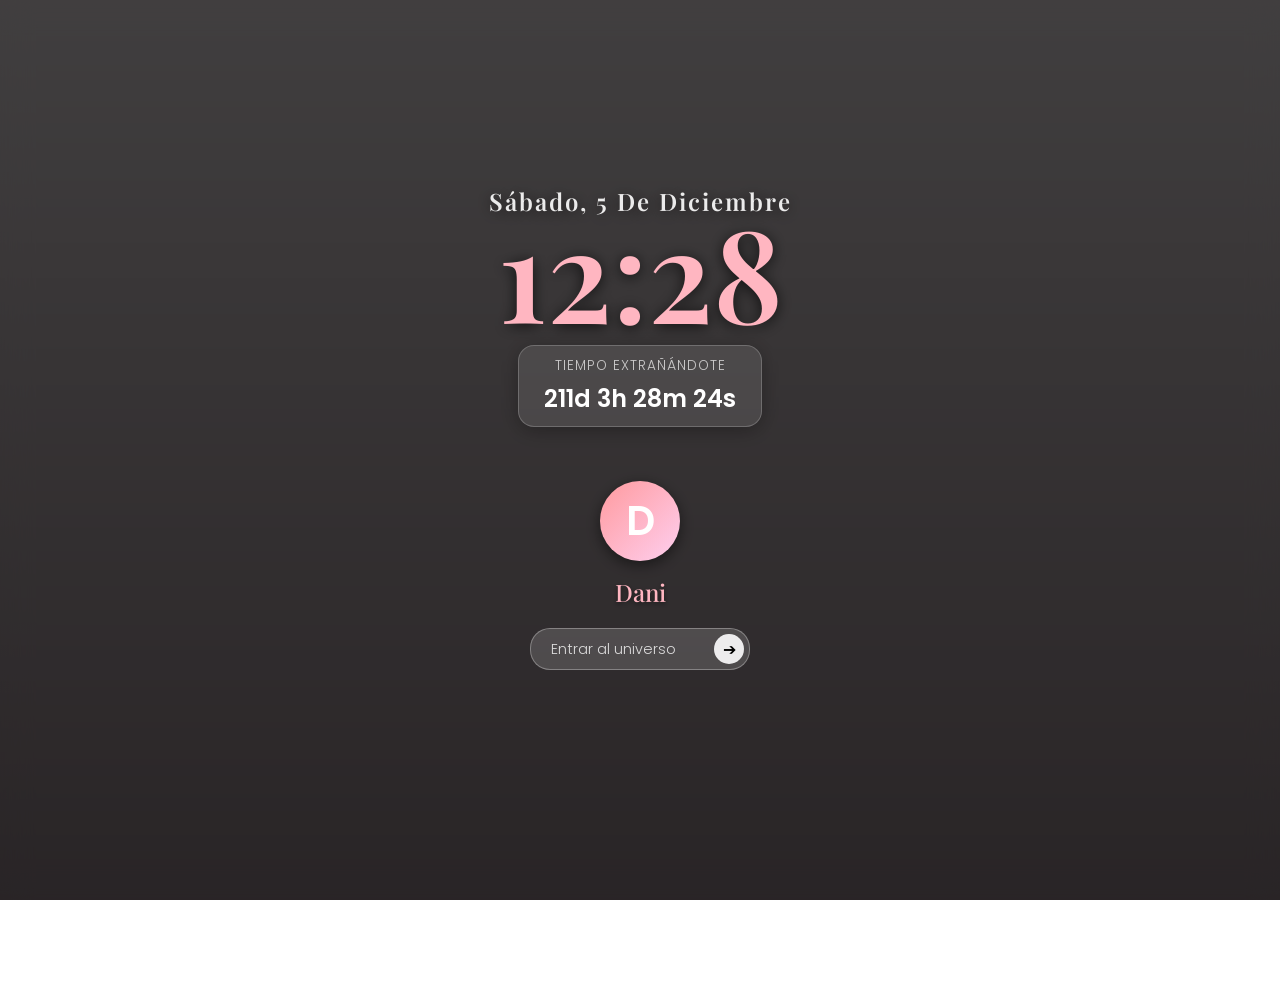
<file: index.html>
<!DOCTYPE html>
<html lang="es">
<head>
    <meta charset="UTF-8">
    <meta name="viewport" content="width=device-width, initial-scale=1.0">
    <title>Nuestro Universo ✨</title>
    <link rel="stylesheet" href="style.css">
    <link href="https://fonts.googleapis.com/css2?family=Poppins:wght@300;400;600&display=swap" rel="stylesheet">
</head>
<body>
    
    <video autoplay muted loop playsinline id="video-fondo">
        <source src="🎨 Try this viral digital planning roundup you’ll want to recreate this weekend using simple ideas you can actually pull off and make your next save - Pin-1031605858407819325.mp4" type="video/mp4">
    </video>
    <audio id="musica-fondo" loop>
        <source src="ssstik.io_1779566099892.mp3" type="audio/mpeg">
    </audio>

    <div id="lock-screen">
        
        <div class="mac-datetime">
            <h2 class="mac-fecha" id="reloj-fecha">Cargando...</h2>
            <h1 class="mac-hora" id="reloj-hora">00:00</h1>
        </div>

        <div class="mac-widget floating">
            <p>Tiempo extrañándote</p>
            <div class="contador" id="contador-tiempo">00d 00h 00m 00s</div>
        </div>

        <div class="mac-login">
            <div class="mac-avatar">
                <span>D</span> </div>
            <h3 class="mac-username">Dani</h3>
            
            <div class="mac-password-box" onclick="desbloquearPantalla()">
                <span>Entrar al universo</span>
                <div class="mac-enter-btn">➔</div>
            </div>
        </div>

    </div>

    <div id="contenido-principal" class="oculto-inicio">
        
        <div class="fade-in" style="display: flex; flex-direction: column; justify-content: center; align-items: center; height: 100vh; text-align: center; padding: 20px;">
            <div class="cristal-box">
                <h1>Hay personas que aparecen...</h1>
                <h2>y otras que cambian tu mundo.</h2>
                <p style="margin: 20px 0; font-size: 1.1rem; color: #eee;">Bienvenida a un lugar hecho especialmente para ti.</p>
                <a href="cartas.html" class="btn">Entrar al Universo 💌</a>
            </div>
        </div>

        <div id="asistente-peach">
            <div id="peach-chat" class="oculto">
                <div class="chat-header">
                    <span>👑 Princesa Peach</span>
                    <span id="peach-cerrar">✖</span>
                </div>
                
                <div id="chat-historial">
                    <div class="mensaje peach">
                        ¡Hola, Dani! 👑 Soy Peach. David me programó para cuidarte y guiarte en esta aventura.<br><br>
                        <strong>¿No sabes qué decirme? Intenta escribirme esto:</strong><br>
                        🔍 <em>"Dame una pista"</em><br>
                        💌 <em>"Dame un recadito"</em><br>
                        🤭 <em>"Cuéntame un secreto"</em><br>
                        ⏱️ <em>"¿Cuánto tiempo llevamos?"</em>
                    </div>
                </div>
                
                <div class="chat-input-area">
                    <input type="text" id="chat-input" placeholder="Escribe un mensaje..." autocomplete="off">
                    <button id="btn-enviar">➤</button>
                </div>
            </div>
            
            <div id="peach-avatar">
                <img src="Peach___-removebg-preview.png" alt="Peach">
            </div>
        </div>

    </div>
    <script>
        // 1. Configuración de la fecha (7 de mayo de 2026, 9:00 PM)
        const fechaInicio = new Date('2026-05-07T21:00:00');

        function actualizarPantallaBloqueo() {
            const ahora = new Date();

            // Actualizar Reloj
            let horas = ahora.getHours();
            let minutos = ahora.getMinutes();
            horas = horas % 12; 
            horas = horas ? horas : 12; 
            minutos = minutos < 10 ? '0' + minutos : minutos;
            
            const relojHora = document.getElementById('reloj-hora');
            if (relojHora) relojHora.innerText = `${horas}:${minutos}`;

            // Actualizar Fecha
            const opcionesFecha = { weekday: 'long', month: 'long', day: 'numeric' };
            let textoFecha = ahora.toLocaleDateString('es-MX', opcionesFecha);
            
            const relojFecha = document.getElementById('reloj-fecha');
            if (relojFecha) relojFecha.innerText = textoFecha;

            // Actualizar Contador
            const diferencia = ahora - fechaInicio;
            const contadorTiempo = document.getElementById('contador-tiempo');

            if (diferencia > 0 && contadorTiempo) {
                const dias = Math.floor(diferencia / (1000 * 60 * 60 * 24));
                const horasExtra = Math.floor((diferencia % (1000 * 60 * 60 * 24)) / (1000 * 60 * 60));
                const minExtra = Math.floor((diferencia % (1000 * 60 * 60)) / (1000 * 60));
                const segExtra = Math.floor((diferencia % (1000 * 60)) / 1000);

                contadorTiempo.innerText = `${dias}d ${horasExtra}h ${minExtra}m ${segExtra}s`;
            }
        }

        // Arrancar el reloj al instante
        setInterval(actualizarPantallaBloqueo, 1000);
        actualizarPantallaBloqueo(); 

        // 2. Función de Desbloqueo fluida
        function desbloquearPantalla() {
            const pantalla = document.getElementById('lock-screen');
            const contenido = document.getElementById('contenido-principal');
            const musica = document.getElementById('musica-fondo');

            // Reproducir música (Importante para que no la bloquee el navegador)
            if (musica) {
                musica.play().catch(error => console.log("La música requiere interacción previa."));
            }

            // Quitar el blur para que no se trabe y hacer la animación
            pantalla.style.backdropFilter = 'none';
            pantalla.style.webkitBackdropFilter = 'none';
            pantalla.style.opacity = '0';
            pantalla.style.transform = 'scale(1.05)';
            
            // Mostrar contenido principal
            if (contenido) {
                contenido.classList.remove('oculto-inicio');
                contenido.classList.add('mostrar-contenido');
            }
            
            // Apagar la pantalla de bloqueo por completo
            setTimeout(() => {
                pantalla.style.display = 'none';
            }, 600);
        }
    </script>
    <script src="script.js"></script>
</body>
</html>
</file>
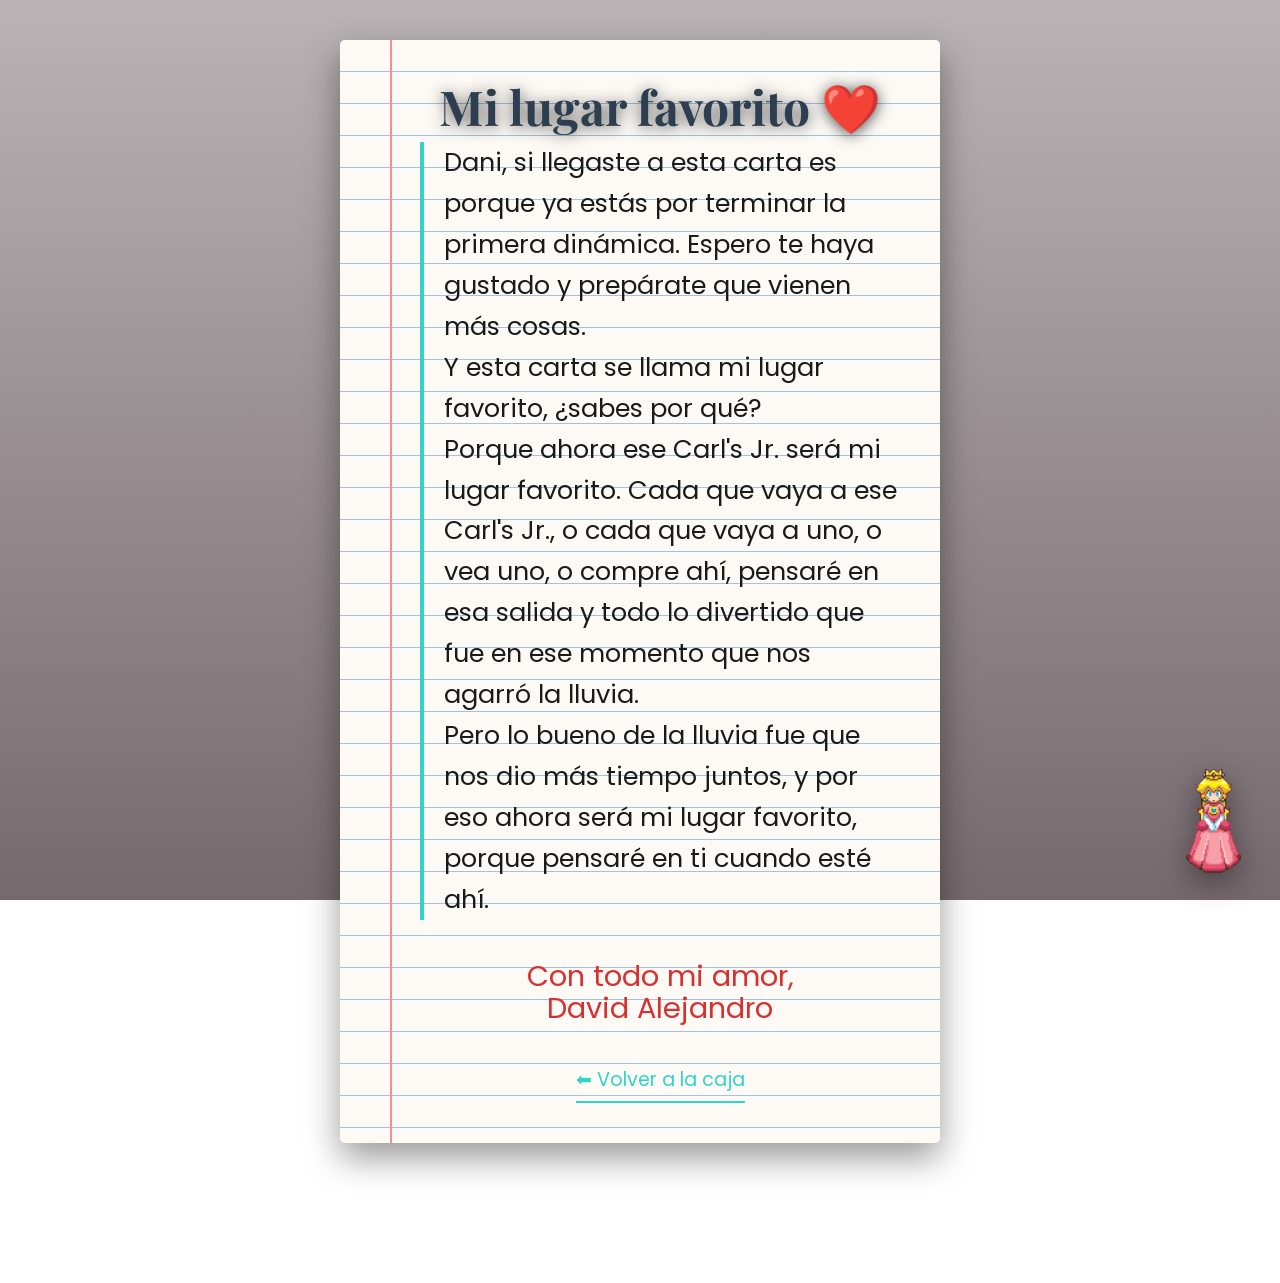
<file: carta3.html>
<!DOCTYPE html>
<html lang="es">
<head>
    <meta charset="UTF-8">
    <title>CARTA 3: Mi lugar favorito en el mundo 💌</title>
    <link rel="stylesheet" href="style.css">
    <link href="https://fonts.googleapis.com/css2?family=Caveat:wght@600&family=Homemade+Apple&display=swap" rel="stylesheet">
</head>
<body class="fade-in">
    <!-- Mismo video de fondo -->
    <video autoplay muted loop playsinline id="video-fondo">
        <source src="🎨 Try this viral digital planning roundup you’ll want to recreate this weekend using simple ideas you can actually pull off and make your next save - Pin-1031605858407819325.mp4" type="video/mp4">
    </video>
    <audio id="musica-fondo" autoplay loop>
        <source src="ssstik.io_1779566099892.mp3" type="audio/mpeg">
    </audio>

    <!-- Usamos la MISMA CLASE CSS del contrato: notebook-paper -->
    <div class="contenedor-contrato">
        <div class="notebook-paper">
            <h2 class="handwritten" style="color: #2c3e50; font-size: 3rem; text-align: center; margin-bottom: 20px;">Mi lugar favorito ❤️</h2>
            
            <div class="handwritten" style="font-size: 1.6rem; color: #1a1a1a; line-height: 1.6; padding-left: 20px; border-left: 4px solid #30D5C8; margin-bottom: 30px;">
                <p>Dani, si llegaste a esta carta es porque ya estás por terminar la primera dinámica. Espero te haya gustado y prepárate que vienen más cosas.</p>
                
                <p>Y esta carta se llama mi lugar favorito, ¿sabes por qué?</p>
                
                <p>Porque ahora ese Carl's Jr. será mi lugar favorito. Cada que vaya a ese Carl's Jr., o cada que vaya a uno, o vea uno, o compre ahí, pensaré en esa salida y todo lo divertido que fue en ese momento que nos agarró la lluvia.</p>
                
                <p>Pero lo bueno de la lluvia fue que nos dio más tiempo juntos, y por eso ahora será mi lugar favorito, porque pensaré en ti cuando esté ahí.</p>
            </div>
            
            <div class="handwritten" style="font-size: 1.8rem; text-align: center; margin-top: 40px; color: #d63031;">
                Con todo mi amor,<br>
                <span>David Alejandro</span>
            </div>
            
            <a href="cartas.html" class="boton-volver" style="display: block; width: fit-content; margin: 40px auto 0; color: #30D5C8; font-size: 1.2rem; text-decoration: none; border-bottom: 2px solid #30D5C8; padding-bottom: 5px; transition: 0.3s;">⬅ Volver a la caja</a>
        </div>
    </div>

    <div id="asistente-peach">
        <div id="peach-chat" class="oculto">
            <div class="chat-header">
                <span>👑 Princesa Peach</span>
                <span id="peach-cerrar">✖</span>
            </div>
            
            <div id="chat-historial">
                <div class="mensaje peach">
                    ¡Hola, Dani! 👑 Soy Peach. David me programó para cuidarte y guiarte en esta aventura.<br><br>
                    <strong>¿No sabes qué decirme? Intenta escribirme esto:</strong><br>
                    🔍 <em>"Dame una pista"</em><br>
                    💌 <em>"Dame un recadito"</em><br>
                    🤭 <em>"Cuéntame un secreto"</em><br>
                    ⏱️ <em>"¿Cuánto tiempo llevamos?"</em>
                </div>
            </div>
            
            <div class="chat-input-area">
                <input type="text" id="chat-input" placeholder="Escribe un mensaje..." autocomplete="off">
                <button id="btn-enviar">➤</button>
            </div>
        </div>
        
        <div id="peach-avatar">
            <img src="Peach___-removebg-preview.png" alt="Peach">
        </div>
    </div>

    <script src="script.js"></script>
</body>
</html>
</file>
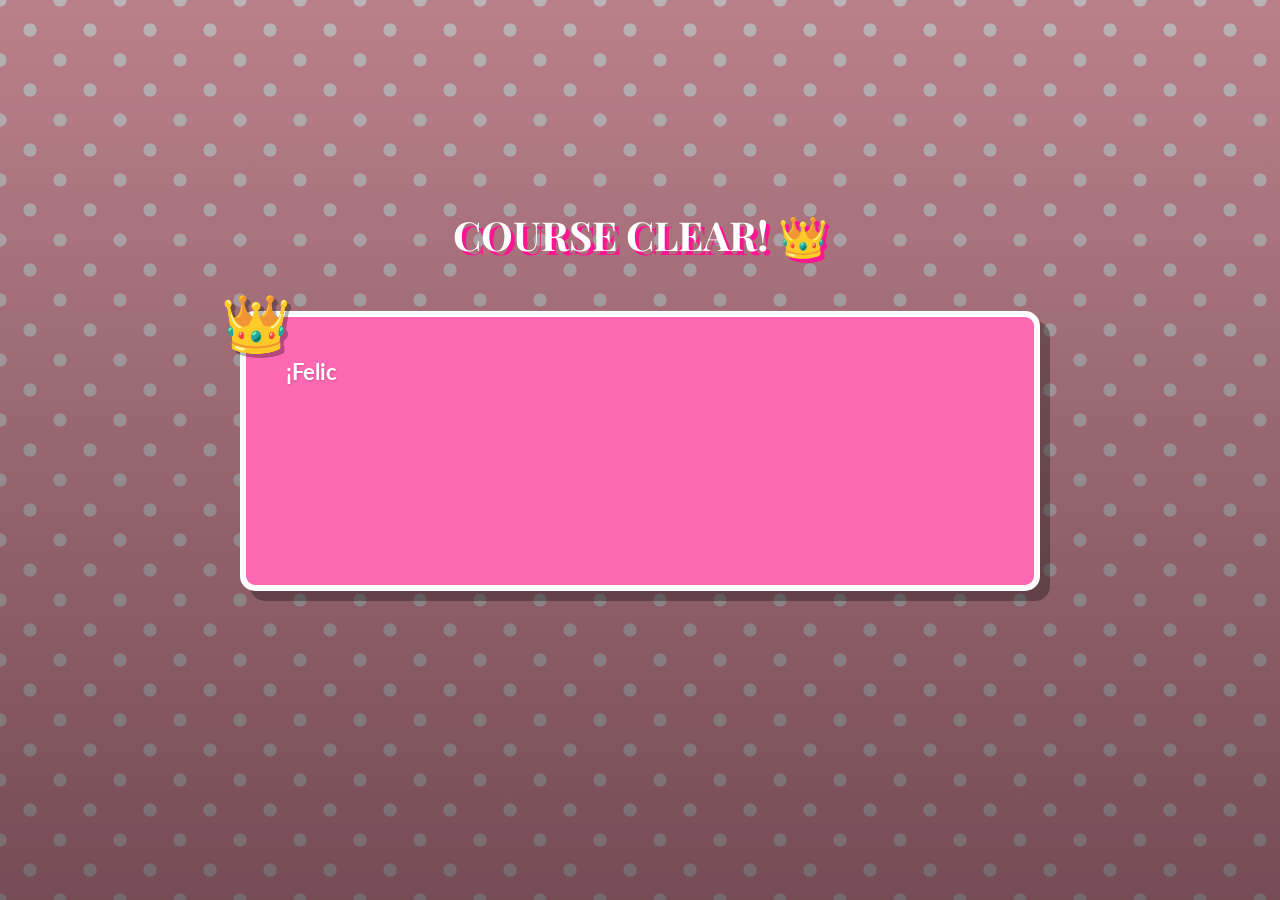
<file: carta_final.html>
<!DOCTYPE html>
<html lang="es">
<head>
    <meta charset="UTF-8">
    <meta name="viewport" content="width=device-width, initial-scale=1.0">
    <title>¡Nivel Completado! 👑</title>
    
    <link href="https://fonts.googleapis.com/css2?family=Press+Start+2P&family=Lato:wght@400;700&display=swap" rel="stylesheet">
    
    <link rel="stylesheet" href="style.css">
</head>
<body class="fondo-peach">
    <audio id="musica-fondo" autoplay loop>
        <source src="ssstik.io_1779566099892.mp3" type="audio/mpeg">
    </audio>

    <div class="contenedor-victoria">
        
        <h1 class="texto-level-clear">COURSE CLEAR! 👑</h1>

        <div class="caja-dialogo-peach">
            <div class="icono-corona">👑</div>
            
            <p id="texto-carta-peach"></p>
            
            <span class="flecha-continuar" id="flecha-continuar">▼</span>
        </div>

        <a href="index.html" class="btn-peach" id="btn-volver-inicio">VOLVER AL INICIO 🎮</a>

    </div>

    <script src="script.js"></script>
</body>
</html>
</file>
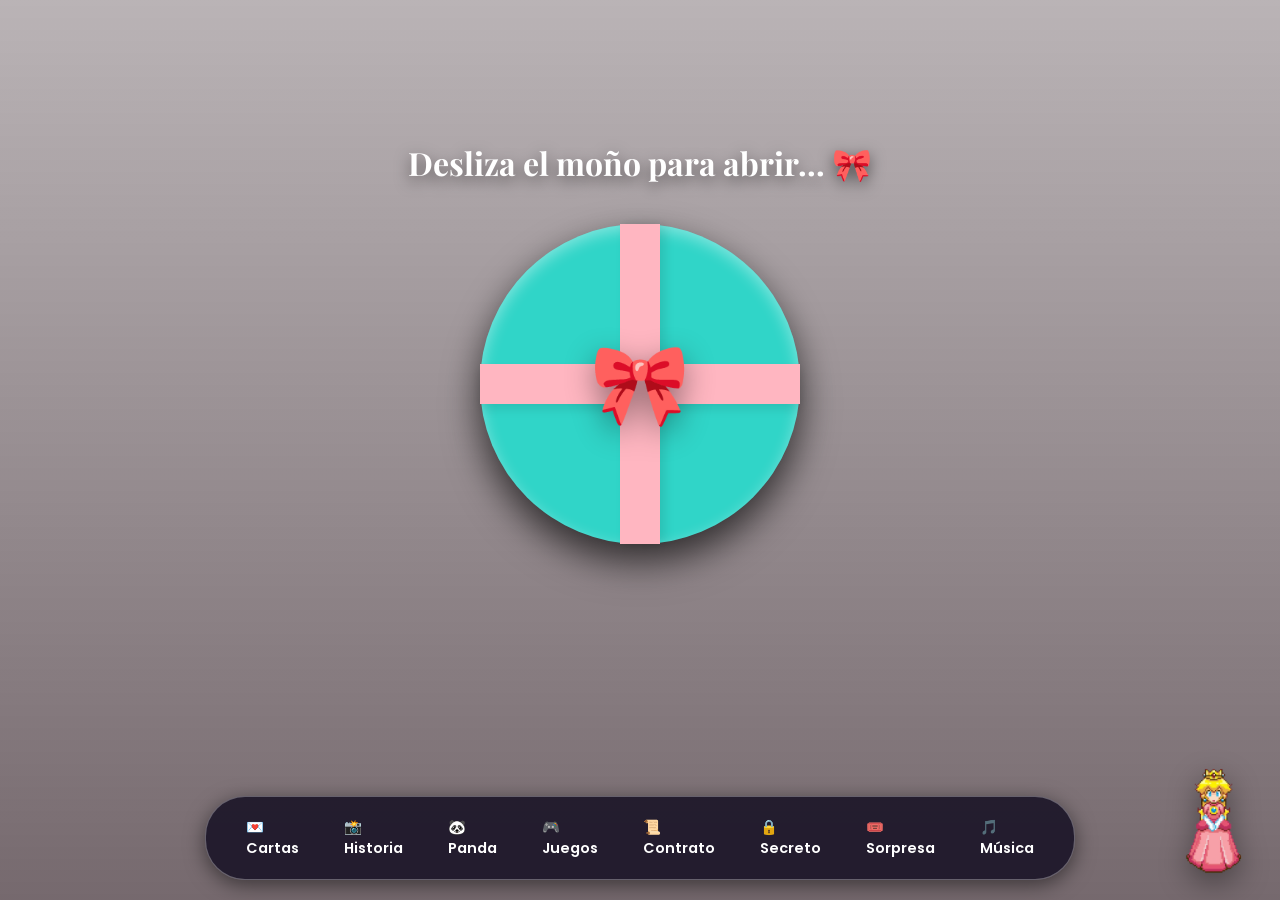
<file: cartas.html>
<!DOCTYPE html>
<html lang="es">
<head>
    <meta charset="UTF-8">
    <title>Cartas 👒</title>
    <link rel="stylesheet" href="style.css">
</head>
<body class="fade-in">
    <video autoplay muted loop playsinline id="video-fondo">
        <source src="🎨 Try this viral digital planning roundup you’ll want to recreate this weekend using simple ideas you can actually pull off and make your next save - Pin-1031605858407819325.mp4" type="video/mp4">
    </video>
    <audio id="musica-fondo" autoplay loop>
        <source src="ssstik.io_1779566099892.mp3" type="audio/mpeg">
    </audio>

    <nav>
        <a href="cartas.html">💌 Cartas</a>
        <a href="historia.html">📸 Historia</a>
        <a href="panda.html">🐼 Panda</a>
        <a href="juegos.html">🎮 Juegos</a>
        <a href="contrato.html">📜 Contrato</a>
        <a href="secreto.html">🔒 Secreto</a>
        <a href="ticket.html">🎟️ Sorpresa</a>
        <a href="musica.html">🎵 Música</a>
    </nav>

    <div class="contenedor-caja-turquesa">
        <h1 class="instruccion-caja" id="texto-instruccion">Desliza el moño para abrir... 🎀</h1>
        
        <div class="caja-escena">
            
            <div class="caja-base">
                <div class="sobres-container" id="sobres-container">
                    <a href="carta1.html" class="sobre-item" style="--delay: 0.1s;">💌 Carta 1</a>
                    <a href="carta2.html" class="sobre-item" style="--delay: 0.3s;">💌 Carta 2</a>
                    <a href="carta3.html" class="sobre-item" style="--delay: 0.5s;">💌 Carta 3</a>
                </div>
            </div>

            <div class="caja-tapa" id="tapa-caja">
                <div class="lazo-horizontal"></div>
                <div class="lazo-vertical"></div>
                
                <div class="mono-arrastrable" id="mono-caja">🎀</div>
            </div>
            
        </div>
    </div>

    <div id="asistente-peach">
        <div id="peach-chat" class="oculto">
            <div class="chat-header">
                <span>👑 Princesa Peach</span>
                <span id="peach-cerrar">✖</span>
            </div>
            
            <div id="chat-historial">
                <div class="mensaje peach">
                    ¡Hola, Dani! 👑 Soy Peach. David me programó para cuidarte y guiarte en esta aventura.<br><br>
                    <strong>¿No sabes qué decirme? Intenta escribirme esto:</strong><br>
                    🔍 <em>"Dame una pista"</em><br>
                    💌 <em>"Dame un recadito"</em><br>
                    🤭 <em>"Cuéntame un secreto"</em><br>
                    ⏱️ <em>"¿Cuánto tiempo llevamos?"</em>
                </div>
            </div>
            
            <div class="chat-input-area">
                <input type="text" id="chat-input" placeholder="Escribe un mensaje..." autocomplete="off">
                <button id="btn-enviar">➤</button>
            </div>
        </div>
        
        <div id="peach-avatar">
            <img src="Peach___-removebg-preview.png" alt="Peach">
        </div>
    </div>

    <script src="script.js"></script>
</body>
</html>
</file>
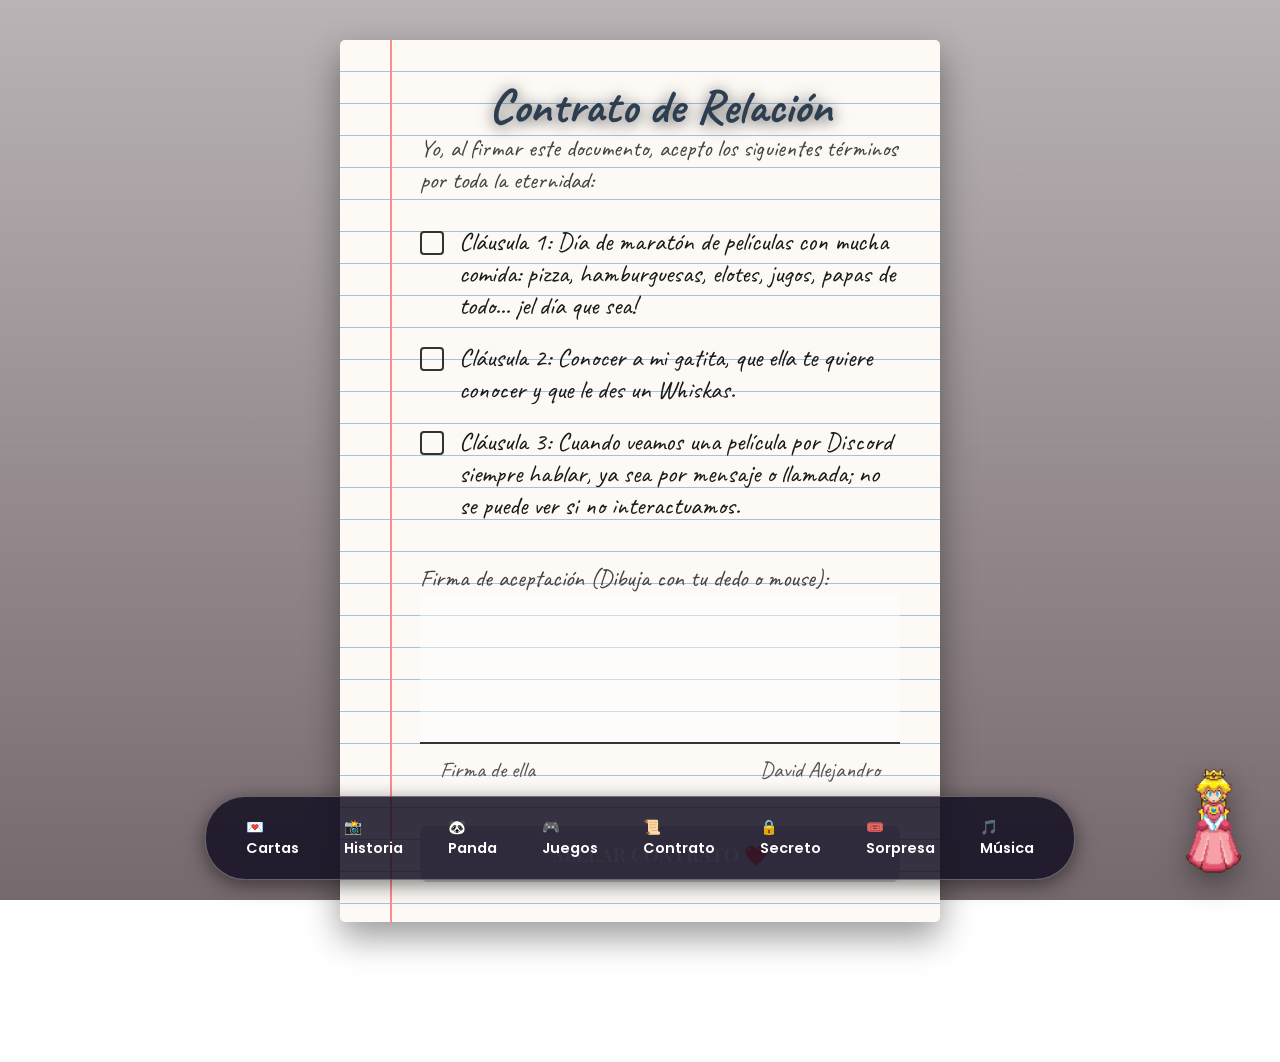
<file: contrato.html>
<!DOCTYPE html>
<html lang="es">
<head>
    <meta charset="UTF-8">
    <meta name="viewport" content="width=device-width, initial-scale=1.0">
    <title>Nuestro Contrato 📜</title>
    <link rel="stylesheet" href="style.css">
    <link href="https://fonts.googleapis.com/css2?family=Caveat:wght@600&display=swap" rel="stylesheet">
</head>
<body class="fade-in">
    <video autoplay muted loop playsinline id="video-fondo">
        <source src="🎨 Try this viral digital planning roundup you’ll want to recreate this weekend using simple ideas you can actually pull off and make your next save - Pin-1031605858407819325.mp4" type="video/mp4">
    </video>
    <audio id="musica-fondo" autoplay loop>
        <source src="ssstik.io_1779566099892.mp3" type="audio/mpeg">
    </audio>

    <nav>
        <a href="cartas.html">💌 Cartas</a>
        <a href="historia.html">📸 Historia</a>
        <a href="panda.html">🐼 Panda</a>
        <a href="juegos.html">🎮 Juegos</a>
        <a href="contrato.html">📜 Contrato</a>
        <a href="secreto.html">🔒 Secreto</a>
        <a href="ticket.html">🎟️ Sorpresa</a>
        <a href="musica.html">🎵 Música</a>
    </nav>

    <div class="contenedor-contrato">
        <div class="notebook-paper">
            <h1 class="titulo-contrato">Contrato de Relación</h1>
            <p class="subtitulo-contrato">Yo, al firmar este documento, acepto los siguientes términos por toda la eternidad:</p>
            
            <div class="clausulas">
                <label class="clausula-item">
                    <input type="checkbox" class="check-regla"> 
                    <span class="custom-check"></span>
                    Cláusula 1: Día de maratón de películas con mucha comida: pizza, hamburguesas, elotes, jugos, papas de todo... ¡el día que sea!
                </label>
                
                <label class="clausula-item">
                    <input type="checkbox" class="check-regla"> 
                    <span class="custom-check"></span>
                    Cláusula 2: Conocer a mi gatita, que ella te quiere conocer y que le des un Whiskas.
                </label>
                
                <label class="clausula-item">
                    <input type="checkbox" class="check-regla"> 
                    <span class="custom-check"></span>
                    Cláusula 3: Cuando veamos una película por Discord siempre hablar, ya sea por mensaje o llamada; no se puede ver si no interactuamos.
                </label>
            </div>

            <div class="zona-firma">
                <p>Firma de aceptación (Dibuja con tu dedo o mouse):</p>
                <div class="canvas-container">
                    <canvas id="canvas-firma"></canvas>
                </div>
                <div class="firmas-nombres">
                    <span>Firma de ella</span>
                    <span>David Alejandro</span>
                </div>
            </div>

            <button id="btn-aceptar-contrato" disabled>Sellar Contrato ❤️</button>
        </div>
    </div>

    <div id="asistente-peach">
        <div id="peach-chat" class="oculto">
            <div class="chat-header">
                <span>👑 Princesa Peach</span>
                <span id="peach-cerrar">✖</span>
            </div>
            
            <div id="chat-historial">
                <div class="mensaje peach">
                    ¡Hola, Dani! 👑 Soy Peach. David me programó para cuidarte y guiarte en esta aventura.<br><br>
                    <strong>¿No sabes qué decirme? Intenta escribirme esto:</strong><br>
                    🔍 <em>"Dame una pista"</em><br>
                    💌 <em>"Dame un recadito"</em><br>
                    🤭 <em>"Cuéntame un secreto"</em><br>
                    ⏱️ <em>"¿Cuánto tiempo llevamos?"</em>
                </div>
            </div>
            
            <div class="chat-input-area">
                <input type="text" id="chat-input" placeholder="Escribe un mensaje..." autocomplete="off">
                <button id="btn-enviar">➤</button>
            </div>
        </div>
        
        <div id="peach-avatar">
            <img src="Peach___-removebg-preview.png" alt="Peach">
        </div>
    </div>

    <script src="script.js"></script>
</body>
</html>
</file>
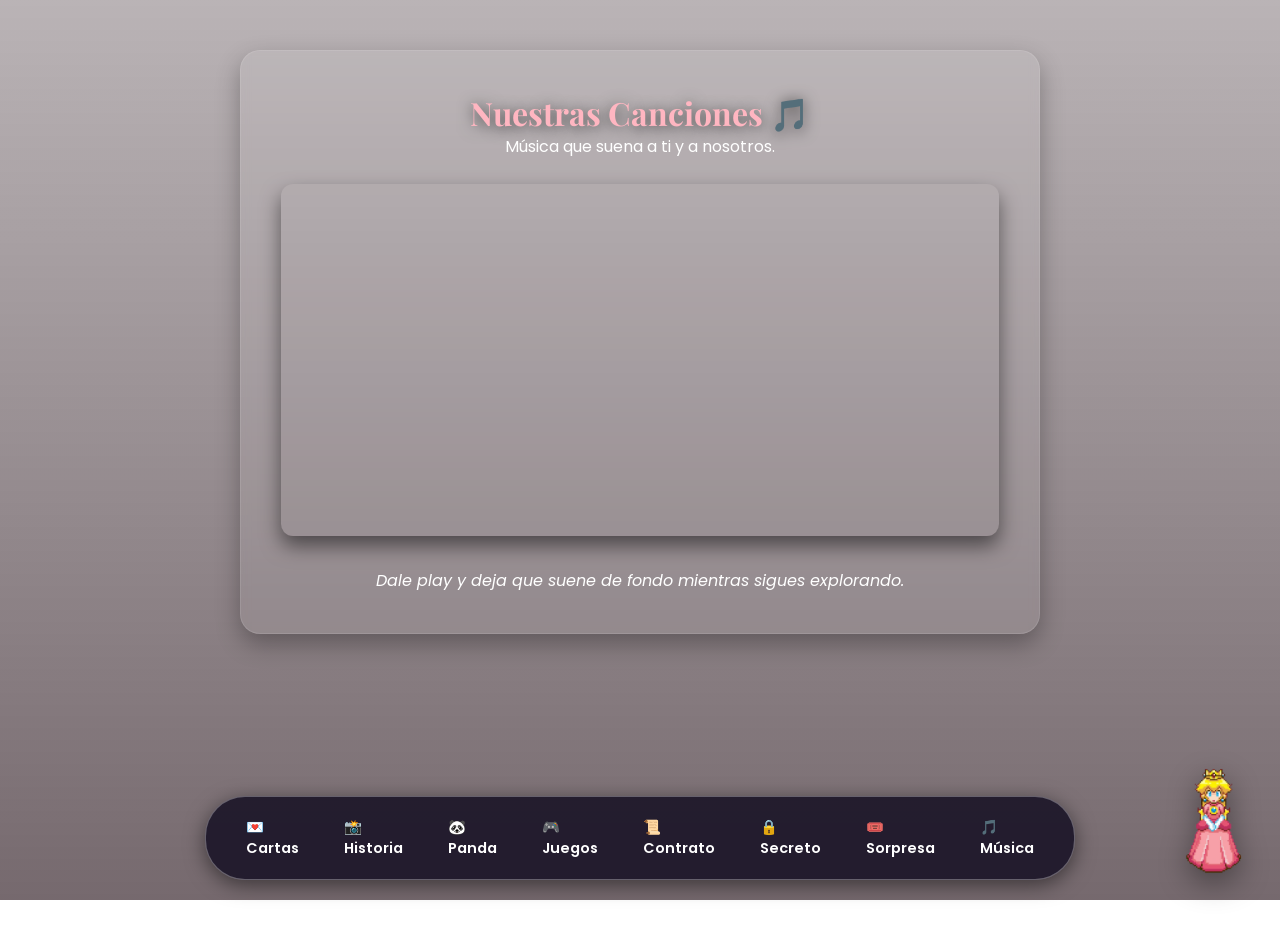
<file: playlist.html>
<!DOCTYPE html>
<html lang="es">
<head>
    <meta charset="UTF-8">
    <title>Playlist 🎵</title>
    <link rel="stylesheet" href="style.css">
</head>
<body class="fade-in">
    <video autoplay muted loop playsinline id="video-fondo">
        <source src="🎨 Try this viral digital planning roundup you’ll want to recreate this weekend using simple ideas you can actually pull off and make your next save - Pin-1031605858407819325.mp4" type="video/mp4">
    </video>
    <audio id="musica-fondo" autoplay loop>
        <source src="ssstik.io_1779566099892.mp3" type="audio/mpeg">
    </audio>
    
    <nav>
        <a href="cartas.html">💌 Cartas</a>
        <a href="historia.html">📸 Historia</a>
        <a href="panda.html">🐼 Panda</a>
        <a href="juegos.html">🎮 Juegos</a>
        <a href="contrato.html">📜 Contrato</a>
        <a href="secreto.html">🔒 Secreto</a>
        <a href="ticket.html">🎟️ Sorpresa</a>
        <a href="musica.html">🎵 Música</a>
    </nav>

    <div class="cristal-box">
        <h1>Nuestras Canciones 🎵</h1>
        <p style="margin-bottom: 25px;">Música que suena a ti y a nosotros.</p>
        
        <!-- Cambia el link de abajo por tu propia playlist de Spotify -->
        <iframe style="border-radius:12px; box-shadow: 0 10px 20px rgba(0,0,0,0.5);" src="https://open.spotify.com/embed/playlist/37i9dQZF1DXcBWIGoYBM5M?utm_source=generator&theme=0" width="100%" height="352" frameBorder="0" allowfullscreen="" allow="autoplay; clipboard-write; encrypted-media; fullscreen; picture-in-picture" loading="lazy"></iframe>
        
        <p style="margin-top: 25px; font-style: italic;">Dale play y deja que suene de fondo mientras sigues explorando.</p>
    </div>

    <div id="asistente-peach">
        <div id="peach-chat" class="oculto">
            <div class="chat-header">
                <span>👑 Princesa Peach</span>
                <span id="peach-cerrar">✖</span>
            </div>
            
            <div id="chat-historial">
                <div class="mensaje peach">
                    ¡Hola, Dani! 👑 Soy Peach. David me programó para cuidarte y guiarte en esta aventura.<br><br>
                    <strong>¿No sabes qué decirme? Intenta escribirme esto:</strong><br>
                    🔍 <em>"Dame una pista"</em><br>
                    💌 <em>"Dame un recadito"</em><br>
                    🤭 <em>"Cuéntame un secreto"</em><br>
                    ⏱️ <em>"¿Cuánto tiempo llevamos?"</em>
                </div>
            </div>
            
            <div class="chat-input-area">
                <input type="text" id="chat-input" placeholder="Escribe un mensaje..." autocomplete="off">
                <button id="btn-enviar">➤</button>
            </div>
        </div>
        
        <div id="peach-avatar">
            <img src="Peach___-removebg-preview.png" alt="Peach">
        </div>
    </div>

    <script src="script.js"></script>
</body>
</html>
</file>
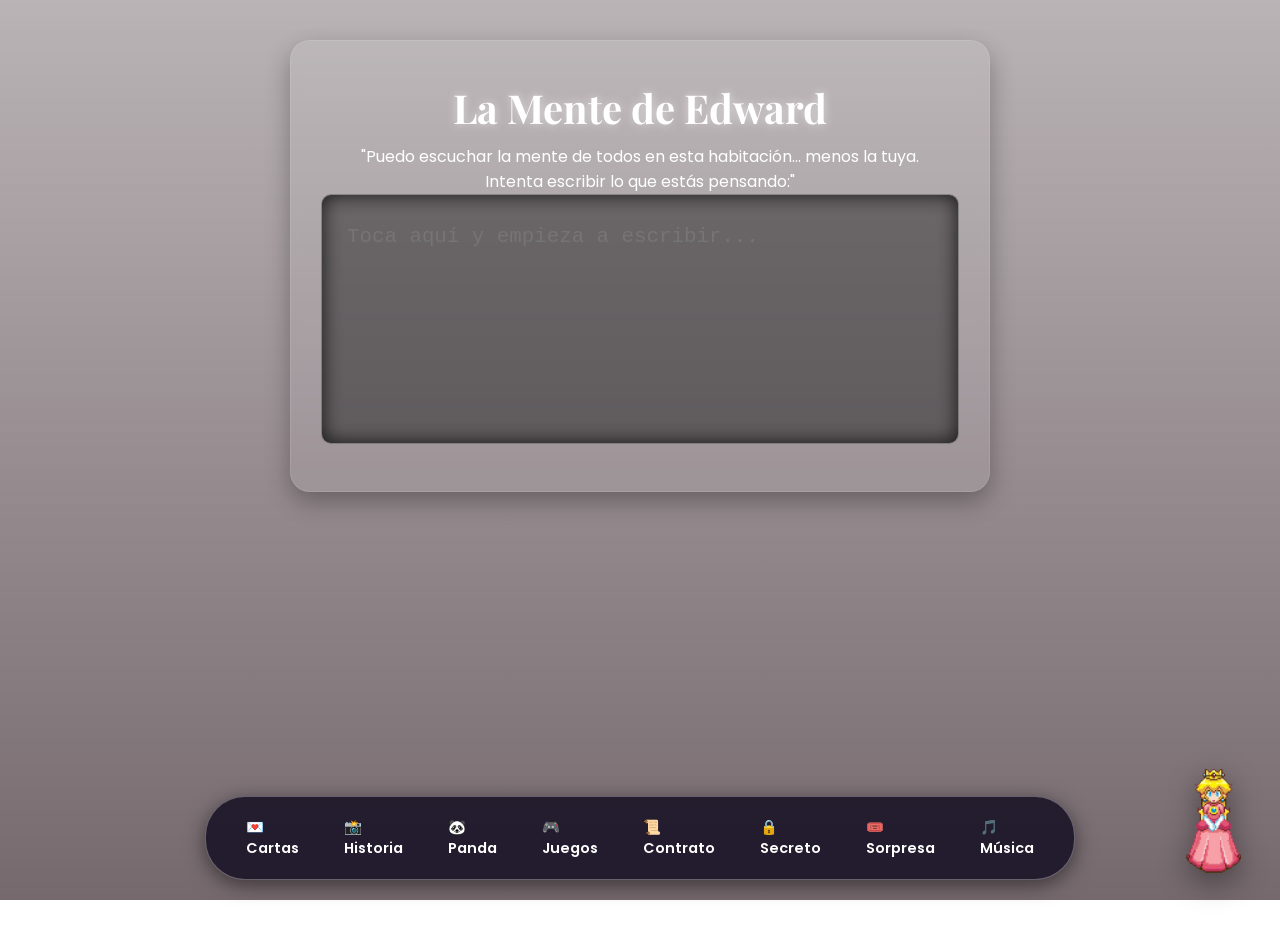
<file: secreto.html>
<!DOCTYPE html>
<html lang="es">
<head>
    <meta charset="UTF-8">
    <title>Pensamientos 🌑</title>
    <link rel="stylesheet" href="style.css">
</head>
<body class="fade-in">
    <video autoplay muted loop playsinline id="video-fondo">
        <source src="🎨 Try this viral digital planning roundup you’ll want to recreate this weekend using simple ideas you can actually pull off and make your next save - Pin-1031605858407819325.mp4" type="video/mp4">
    </video>
    <audio id="musica-fondo" autoplay loop>
        <source src="ssstik.io_1779566099892.mp3" type="audio/mpeg">
    </audio>

    <nav>
        <a href="cartas.html">💌 Cartas</a>
        <a href="historia.html">📸 Historia</a>
        <a href="panda.html">🐼 Panda</a>
        <a href="juegos.html">🎮 Juegos</a>
        <a href="contrato.html">📜 Contrato</a>
        <a href="secreto.html">🔒 Secreto</a>
        <a href="ticket.html">🎟️ Sorpresa</a>
        <a href="musica.html">🎵 Música</a>
    </nav>

    <div class="cristal-box mente-box">
        <h1 style="color: #fff; text-shadow: 0 0 10px rgba(255,255,255,0.5); font-size: 2.5rem; margin-bottom: 10px;">La Mente de Edward</h1>
        
        <p clas="instruccion-mente">"Puedo escuchar la mente de todos en esta habitación... menos la tuya.<br>Intenta escribir lo que estás pensando:"</p>
        
        <textarea id="input-mente" placeholder="Toca aquí y empieza a escribir..."></textarea>
    </div>

    <div id="asistente-peach">
        <div id="peach-chat" class="oculto">
            <div class="chat-header">
                <span>👑 Princesa Peach</span>
                <span id="peach-cerrar">✖</span>
            </div>
            
            <div id="chat-historial">
                <div class="mensaje peach">
                    ¡Hola, Dani! 👑 Soy Peach. David me programó para cuidarte y guiarte en esta aventura.<br><br>
                    <strong>¿No sabes qué decirme? Intenta escribirme esto:</strong><br>
                    🔍 <em>"Dame una pista"</em><br>
                    💌 <em>"Dame un recadito"</em><br>
                    🤭 <em>"Cuéntame un secreto"</em><br>
                    ⏱️ <em>"¿Cuánto tiempo llevamos?"</em>
                </div>
            </div>
            
            <div class="chat-input-area">
                <input type="text" id="chat-input" placeholder="Escribe un mensaje..." autocomplete="off">
                <button id="btn-enviar">➤</button>
            </div>
        </div>
        
        <div id="peach-avatar">
            <img src="Peach___-removebg-preview.png" alt="Peach">
        </div>
    </div>

    <script src="script.js"></script>
</body>
</html>
</file>
<file: style.css>
@import url('https://fonts.googleapis.com/css2?family=Playfair+Display:ital,wght@0,400;0,700;1,400&family=Poppins:wght@300;400;600&family=Caveat&display=swap');

:root {
    --rosa-suave: #ffb6c1;
    --morado-claro: #d7bde2;
    --cristal: rgba(255, 255, 255, 0.15); /* Un poco más blanco para que resalte en el rosa */
    --cristal-borde: rgba(255, 255, 255, 0.3);
}

* {
    margin: 0;
    padding: 0;
    box-sizing: border-box;
    cursor: crosshair;
}

body {
    background: transparent; /* IMPRESCINDIBLE: Hace transparente el fondo para que se vea el video */
    color: #fff; /* Texto en blanco para que contraste con el video oscuro */
    font-family: 'Poppins', sans-serif;
    min-height: 100vh;
    overflow-x: hidden;
    padding-bottom: 100px; 
}

/* Reajustamos los títulos para que brillen sobre el video */
h1, h2, h3 {
    font-family: 'Playfair Display', serif;
    color: var(--rosa-suave);
    text-shadow: 0 2px 15px rgba(0, 0, 0, 0.7); /* Sombra más fuerte para lectura perfecta */
}

.fade-in {
    animation: aparecer 0.8s ease-out; /* Animación más rápida */
}

@keyframes aparecer {
    from { opacity: 0; transform: translateY(15px); }
    to { opacity: 1; transform: translateY(0); }
}

/* Cursor de Brillos - Animación optimizada */
.brillo {
    position: absolute;
    width: 6px; height: 6px;
    background: #fff;
    border-radius: 50%;
    pointer-events: none;
    box-shadow: 0 0 8px var(--rosa-suave);
    animation: desvanecer 0.6s forwards ease-out; /* Más rápido */
    z-index: 9999;
}

@keyframes desvanecer {
    0% { opacity: 1; transform: scale(1); }
    100% { opacity: 0; transform: scale(0); }
}

/* Menú de Navegación */
nav {
    position: fixed;
    bottom: 20px;
    left: 50%;
    transform: translateX(-50%);
    background: rgba(20, 15, 35, 0.85); /* Se cambió el blur pesado por un color sólido semitransparente */
    border: 1px solid var(--cristal-borde);
    padding: 12px 25px;
    border-radius: 40px;
    display: flex;
    gap: 15px;
    z-index: 1000;
    box-shadow: 0 5px 20px rgba(0,0,0,0.5);
}

nav a {
    text-decoration: none;
    color: #fff;
    font-size: 0.9rem;
    font-weight: 600;
    padding: 8px 15px;
    border-radius: 20px;
    transition: 0.2s;
}

nav a:hover, nav a.activo {
    background: var(--rosa-suave);
    color: #0f0c29;
}

/* Contenedores de Cristal */
.cristal-box {
    background: var(--cristal);
    backdrop-filter: blur(8px); /* Blur reducido a la mitad para mejor rendimiento */
    -webkit-backdrop-filter: blur(8px);
    border: 1px solid var(--cristal-borde);
    border-radius: 20px;
    padding: 40px;
    max-width: 800px;
    margin: 50px auto;
    text-align: center;
    box-shadow: 0 10px 25px rgba(0,0,0,0.2);
}

/* Botones */
button, .btn {
    background: transparent;
    color: var(--rosa-suave);
    border: 2px solid var(--rosa-suave);
    padding: 10px 20px;
    border-radius: 30px;
    font-family: 'Poppins', sans-serif;
    font-size: 1rem;
    font-weight: 600;
    text-transform: uppercase;
    transition: 0.3s;
    text-decoration: none;
    display: inline-block;
    margin-top: 20px;
}

button:hover, .btn:hover {
    background: var(--rosa-suave);
    color: #0f0c29;
    transform: translateY(-2px);
}

/* Historia - Polaroid */
.grid-historia { display: flex; flex-wrap: wrap; justify-content: center; gap: 30px; margin-top: 30px; }
.polaroid { background: #fff; padding: 15px 15px 40px 15px; box-shadow: 0 5px 15px rgba(0,0,0,0.4); transform: rotate(-3deg); transition: 0.3s; width: 250px; color: #333; }
.polaroid:nth-child(even) { transform: rotate(4deg); }
.polaroid:hover { transform: scale(1.05) rotate(0deg); z-index: 10; }
.polaroid-img { width: 100%; height: 200px; background: #ccc; border: 1px solid #ddd; object-fit: cover; }
.polaroid p { font-family: 'Caveat', cursive; font-size: 1.5rem; margin-top: 15px; text-align: center; }

/* Cartas */
.grid-cartas { display: flex; justify-content: center; gap: 20px; flex-wrap: wrap; margin-top: 30px; }
.sobre { background: linear-gradient(135deg, #f5f7fa 0%, #c3cfe2 100%); color: #333; padding: 40px 20px; width: 200px; border-radius: 10px; font-family: 'Playfair Display', serif; font-size: 1.1rem; font-style: italic; box-shadow: 0 8px 15px rgba(0,0,0,0.2); transition: 0.3s; border-bottom: 8px solid var(--rosa-suave); position: relative; overflow: hidden; }
.sobre::after { content: '💌'; position: absolute; bottom: 10px; right: 10px; opacity: 0.5; }
.sobre:hover { transform: translateY(-5px); }

/* Modales */
.modal { position: fixed; top: 0; left: 0; width: 100%; height: 100%; background: rgba(0,0,0,0.8); display: flex; justify-content: center; align-items: center; z-index: 2000; }
.oculto { display: none !important; }
.modal-contenido { background: #fff; color: #333; padding: 30px; border-radius: 10px; width: 90%; max-width: 500px; text-align: left; position: relative; font-family: 'Playfair Display', serif; font-size: 1.2rem; line-height: 1.6; }
.cerrar { position: absolute; top: 10px; right: 20px; font-size: 30px; color: #888; cursor: pointer; }

/* Inputs */
input[type="text"], input[type="password"] { width: 80%; padding: 12px; border-radius: 10px; border: none; margin: 20px 0; text-align: center; font-family: 'Poppins', sans-serif; font-size: 1rem; background: rgba(255,255,255,0.9); }

/* Atrapa Corazones (Optimizado) */
#area-corazones { width: 100%; height: 250px; position: relative; overflow: hidden; background: rgba(0,0,0,0.3); border-radius: 15px; margin-top: 20px; display: none; }
/* Usamos transform en lugar de top para usar la GPU del navegador */
.corazon-cayendo { position: absolute; font-size: 30px; transform: translateY(-40px); user-select: none; transition: transform 2.5s linear; will-change: transform; }

/* =========================================
   NUEVOS EXTRAS (1 AL 4)
========================================= */

/* 1. POLAROIDS 3D (Efecto Volteo) */
.polaroid-container {
    background-color: transparent;
    width: 250px;
    height: 350px;
    perspective: 1000px; /* Crea el espacio 3D */
    margin: 10px;
}

.polaroid-inner {
    position: relative;
    width: 100%;
    height: 100%;
    text-align: center;
    transition: transform 0.8s cubic-bezier(0.175, 0.885, 0.32, 1.275);
    transform-style: preserve-3d;
}

.polaroid-container:hover .polaroid-inner {
    transform: rotateY(180deg);
}

.polaroid-front, .polaroid-back {
    position: absolute;
    width: 100%;
    height: 100%;
    backface-visibility: hidden;
    background: #fff;
    padding: 15px 15px 40px 15px;
    box-shadow: 0 10px 20px rgba(0,0,0,0.5);
    border-radius: 5px;
    color: #333;
}

.polaroid-back {
    transform: rotateY(180deg);
    display: flex;
    flex-direction: column;
    justify-content: center;
    align-items: center;
    background: #fdfaf6;
    padding: 20px;
    border: 2px dashed var(--rosa-suave);
}

.polaroid-back p {
    font-family: 'Caveat', cursive;
    font-size: 1.6rem;
    color: #444;
}

/* 2. TICKET VIP */
.ticket-vip {
    background: linear-gradient(135deg, #ffd700, #ff8c00);
    border-radius: 15px;
    padding: 30px;
    color: #fff;
    text-shadow: 0 1px 3px rgba(0,0,0,0.3);
    position: relative;
    overflow: hidden;
    box-shadow: 0 15px 30px rgba(255, 215, 0, 0.3);
    border: 3px dashed #fff;
    margin: 30px auto;
    max-width: 400px;
    transform: rotate(-2deg);
    transition: 0.3s;
}

.ticket-vip:hover {
    transform: scale(1.05) rotate(0deg);
}

/* 3. MASCOTA VIRTUAL (Gatito) */
#mascota-virtual {
    position: fixed;
    bottom: 90px;
    right: 30px;
    z-index: 999;
    cursor: pointer;
    text-align: center;
    transition: transform 0.3s;
}

#mascota-virtual:hover {
    transform: scale(1.1);
}

.globo-dialogo {
    background: #fff;
    color: #333;
    padding: 10px 15px;
    border-radius: 15px;
    font-family: 'Poppins', sans-serif;
    font-size: 0.9rem;
    position: absolute;
    bottom: 60px;
    right: -10px;
    width: 160px;
    box-shadow: 0 5px 15px rgba(0,0,0,0.3);
    animation: aparecer 0.3s ease-out;
}

.globo-dialogo::after {
    content: '';
    position: absolute;
    bottom: -10px;
    right: 30px;
    border-width: 10px 10px 0;
    border-style: solid;
    border-color: #fff transparent transparent transparent;
}

/* 4. REPRODUCTOR BUZÓN DE VOZ */
.reproductor-voz {
    background: rgba(255, 255, 255, 0.1);
    border: 1px solid var(--cristal-borde);
    padding: 20px;
    border-radius: 50px;
    display: inline-flex;
    align-items: center;
    gap: 15px;
    margin-top: 20px;
}

.btn-play {
    background: var(--rosa-suave);
    color: #0f0c29;
    border: none;
    width: 50px; height: 50px;
    border-radius: 50%;
    font-size: 1.5rem;
    display: flex; justify-content: center; align-items: center;
    box-shadow: 0 0 15px var(--rosa-suave);
}

/* =========================================
   ESTILOS PRINCESAS DISNEY (1, 2, 3)
========================================= */

/* 1. Bella y Bestia (Pétalos) */
.petalo-rosa {
    position: absolute;
    width: 25px; height: 25px;
    background: radial-gradient(circle, #e74c3c 0%, #c0392b 100%); /* Color pétalo */
    border-radius: 50% 0 50% 50%;
    cursor: pointer;
    box-shadow: 0 5px 10px rgba(0,0,0,0.3);
    animation: caerPetalo 4s linear forwards;
    z-index: 10;
}

@keyframes caerPetalo {
    0% { top: -30px; transform: rotate(0deg) translateX(0); opacity: 1; }
    100% { top: 380px; transform: rotate(360deg) translateX(10px); opacity: 0; } /* Desaparece abajo */
}

/* 2. Cenicienta (Siluetas) */
.silueta-zapatilla {
    font-size: 50px;
    cursor: pointer;
    transition: 0.3s;
    user-select: none;
}
.silueta-zapatilla:hover {
    opacity: 1 !important;
    transform: scale(1.1);
}

/* =========================================
   ESTILO DEL VIDEO DE FONDO (FLUIDO Y AJUSTADO)
========================================= */
#video-fondo {
    position: fixed;
    top: 0;
    left: 0;
    width: 100vw;
    height: 100vh;
    object-fit: cover; 
    z-index: -2; 
    pointer-events: none; 
    
    /* --- TRUCOS ANTI-LAG --- */
    transform: translateZ(0); /* Obliga a usar la tarjeta gráfica */
    will-change: transform; /* Prepara la memoria para el video */
    backface-visibility: hidden; /* Evita parpadeos */
}

/* Agregamos un filtro de cine suave encima del video para suavizarlo y mejorar la fluidez visual */
body::before {
    content: '';
    position: fixed;
    top: 0; left: 0; width: 100vw; height: 100vh;
    background: linear-gradient(to bottom, rgba(26, 5, 13, 0.3), rgba(26, 5, 13, 0.6)); /* Capa de contraste */
    z-index: -1; /* Va arriba del video pero abajo de tus textos y cajas de cristal */
    pointer-events: none;
}

/* Optimizamos tus cajas de cristal para que el video se alcance a ver hermoso a través de ellas */
.cristal-box {
    background: rgba(255, 255, 255, 0.08) !important;
    backdrop-filter: blur(5px) !important; /* <--- Bájale este número */
    -webkit-backdrop-filter: blur(5px) !important; /* <--- Y este también */
    border: 1px solid rgba(255, 255, 255, 0.1) !important;
    box-shadow: 0 10px 25px rgba(0, 0, 0, 0.3) !important;
}

/* =========================================
   CUPONES RASCABLES (TICKETS)
========================================= */

.contenedor-rascaditos {
    display: grid;
    grid-template-columns: repeat(auto-fit, minmax(280px, 1fr));
    gap: 30px;
    width: 100%;
    max-width: 900px;
}

.cupon-box {
    position: relative;
    width: 100%;
    height: 220px;
    background: rgba(255, 255, 255, 0.1);
    backdrop-filter: blur(15px);
    border: 2px dashed var(--rosa-suave);
    border-radius: 15px;
    overflow: hidden;
    box-shadow: 0 10px 25px rgba(0,0,0,0.5);
}

/* El contenido del premio (Lo que está debajo) */
.cupon-premio {
    position: absolute;
    top: 0; left: 0; width: 100%; height: 100%;
    display: flex;
    flex-direction: column;
    justify-content: center;
    align-items: center;
    text-align: center;
    padding: 20px;
    z-index: 1;
}

.cupon-premio h3 {
    font-family: 'Playfair Display', serif;
    color: var(--rosa-suave);
    margin-bottom: 10px;
    font-size: 1.5rem;
}

.cupon-premio p {
    font-size: 0.95rem;
    line-height: 1.4;
    color: #fff;
}

/* El lienzo que tapa el premio */
.canvas-rascable {
    position: absolute;
    top: 0; left: 0; width: 100%; height: 100%;
    z-index: 5;
    /* El toque cool: Un cursor de moneda al pasar por encima */
    cursor: url('https://cdn-icons-png.flaticon.com/32/2529/2529396.png'), crosshair;
    transition: opacity 0.5s ease;
}

/* =========================================
   ESTILOS ENHYPEN (POLAROIDS Y PHOTOCARDS)
========================================= */

/* =========================================
   NUEVO ESTILO: POLAROIDS REVERSIBLES 3D
========================================= */

.galeria-polaroid { 
    display: flex; 
    gap: 40px; 
    justify-content: center; 
    flex-wrap: wrap; 
    margin-top: 40px; 
    padding-bottom: 50px;
}

/* Contenedor principal que maneja la perspectiva 3D */
.polaroid-container {
    perspective: 1500px; /* Profundidad del giro */
    width: 290px; /* Tamaño GRANDE */
    height: 360px;
    cursor: pointer;
    position: relative;
    /* Mantenemos la animación de flotar constantementea */
    animation: flotarPolaroid 4s ease-in-out infinite;
}

.polaroid-container:nth-child(even) {
    animation-delay: 2s;
}

/* Efecto ZOOM al pasar el mouse (antes de voltearla) */
.polaroid-container:hover {
    transform: scale(1.05); /* Zoom suave */
    transition: transform 0.3s ease;
    z-index: 10;
}

/* El elemento interno que hace el giro real */
.polaroid-inner {
    position: relative;
    width: 100%;
    height: 100%;
    transition: transform 0.8s cubic-bezier(0.175, 0.885, 0.32, 1.275); /* Giro suave y orgánico */
    transform-style: preserve-3d; /* Obligatorio para 3D */
}

/* Clase que activa JavaScript para voltear la carta */
.polaroid-container.flipped .polaroid-inner {
    transform: rotateY(180deg);
}

/* Estilo base de la Polaroid (El papel blanco) */
.polaroid-base {
    position: absolute;
    width: 100%;
    height: 100%;
    background: white;
    backface-visibility: hidden; /* Oculta la parte de atrás mientras gira */
    border-radius: 5px; /* Bordes ligeramente redondeados */
    box-shadow: 0 10px 30px rgba(0,0,0,0.4); /* Sombra elegante */
    overflow: hidden;
    display: flex;
    flex-direction: column;
}

/* --- FRENTE (La Foto) --- */
.polaroid-front {
    padding: 18px 18px 0px 18px; /* Espacio para el marco blanco */
}

.polaroid-img {
    width: 100%;
    height: 260px; /* Área de la foto cuadrada/rectangular */
    object-fit: cover;
    border: 1px solid #ddd; /* Pequeño borde a la foto */
}

.polaroid-date {
    color: #333;
    font-family: 'Playfair Display', serif; /* Fuente elegante */
    text-align: center;
    margin-top: 20px;
    font-size: 1.2rem;
    font-weight: bold;
    letter-spacing: 1px;
}

/* --- REVERSO (El Mensaje) --- */
.polaroid-back {
    transform: rotateY(180deg); /* Empieza volteada */
    padding: 30px;
    justify-content: center;
    align-items: center;
    background-color: #fff; /* O puedes ponerle un tono crema claro #fdfcf5 */
}

.polaroid-mensaje {
    text-align: center;
    display: flex;
    flex-direction: column;
    justify-content: center;
    align-items: center;
    height: 100%;
}

.polaroid-mensaje p {
    color: #444;
    font-family: 'Homemade Apple', cursive; /* Fuente manuscrita (si la cargaste en el HTML) */
    /* Si no cargaste la font manuscrita, usa esta: font-family: 'Georgia', serif; font-style: italic; */
    font-size: 1.1rem;
    line-height: 1.6;
    margin-bottom: 20px;
}

.polaroid-mensaje span {
    font-size: 2rem; /* El corazón o emoji */
}

/* Animación para que floten sutilmente */
@keyframes flotarPolaroid {
    0%, 100% { transform: translateY(0px) rotate(-2deg); }
    50% { transform: translateY(-15px) rotate(2deg); } /* Sube un poco y cambia rotación */
}

/* =========================================
   REPRODUCTOR MUSICAL (HISTORIA)
========================================= */

.player-polaroid { 
    background: rgba(0,0,0,0.5); 
    padding: 10px 20px; 
    border-radius: 50px; 
    display: flex; 
    align-items: center; 
    gap: 15px; 
    border: 1px solid var(--rosa-suave); 
    width: fit-content; 
    margin: 0 auto 30px auto; /* Centrado y con espacio abajo */
}

.info-musica { 
    display: flex; 
    flex-direction: column; 
    text-align: left; 
}

.disco-musica { 
    width: 40px; 
    height: 40px; 
    background: var(--rosa-suave); 
    border-radius: 50%; 
    display: flex; 
    align-items: center; 
    justify-content: center; 
    cursor: pointer; 
    animation: girar 4s linear infinite; 
    animation-play-state: paused; 
    font-size: 1.2rem; 
}

.disco-musica.playing { 
    animation-play-state: running; 
}

@keyframes girar { 
    from { transform: rotate(0deg); } 
    to { transform: rotate(360deg); } 
}

/* =========================================
   MINIJUEGO: EL LECTOR DE MENTES
========================================= */

.mente-box {
    max-width: 700px;
    margin: 40px auto;
    text-align: center;
    padding: 40px 30px;
}

.instruccion-mente {
    font-family: 'Playfair Display', serif;
    font-size: 1.2rem;
    color: #d7bde2; /* Un tono un poco más frío/misterioso */
    font-style: italic;
    margin-bottom: 40px;
}

#input-mente {
    width: 100%;
    height: 250px;
    background: rgba(0, 0, 0, 0.4);
    border: 1px solid rgba(255, 255, 255, 0.2);
    border-radius: 10px;
    padding: 25px;
    color: #fff;
    /* Usamos una tipografía estilo máquina de escribir para darle misterio */
    font-family: 'Courier New', Courier, monospace; 
    font-size: 1.3rem;
    line-height: 1.6;
    resize: none;
    outline: none;
    box-shadow: inset 0 0 20px rgba(0,0,0,0.8);
    transition: 0.4s;
}

#input-mente:focus {
    border-color: var(--rosa-suave);
    box-shadow: inset 0 0 20px rgba(255, 182, 193, 0.2), 0 0 15px rgba(255, 182, 193, 0.1);
    background: rgba(0, 0, 0, 0.6);
}

/* =========================================
   EL CONTRATO (HOJA DE LIBRETA)
========================================= */
.contenedor-contrato {
    display: flex;
    justify-content: center;
    align-items: center;
    padding: 40px 20px;
    width: 100%;
}

.notebook-paper {
    background-color: #fdfaf6;
    width: 100%;
    max-width: 600px;
    padding: 50px 40px 40px 80px;
    position: relative;
    border-radius: 5px;
    box-shadow: 0 15px 35px rgba(0,0,0,0.4);
    /* Las líneas azules de la libreta */
    background-image: repeating-linear-gradient(
        transparent, 
        transparent 31px, 
        #a6c2d9 31px, 
        #a6c2d9 32px
    );
    line-height: 32px; /* Sincronizado con las rayas */
}

/* La línea roja del margen */
.notebook-paper::before {
    content: '';
    position: absolute;
    top: 0;
    left: 50px;
    bottom: 0;
    width: 2px;
    background-color: #ff8c8c;
    z-index: 1;
}

.titulo-contrato {
    font-family: 'Caveat', cursive;
    font-size: 3rem;
    color: #2c3e50;
    text-align: center;
    margin-bottom: 10px;
    position: relative;
    z-index: 2;
}

.subtitulo-contrato, .zona-firma p {
    font-family: 'Caveat', cursive;
    font-size: 1.5rem;
    color: #444;
    position: relative;
    z-index: 2;
}

.clausulas {
    margin: 30px 0;
    position: relative;
    z-index: 2;
    display: flex;
    flex-direction: column;
    gap: 20px;
}

.clausula-item {
    font-family: 'Caveat', cursive;
    font-size: 1.6rem;
    color: #1a1a1a;
    display: flex;
    align-items: flex-start;
    cursor: pointer;
}

.clausula-item input {
    display: none; /* Ocultamos el checkbox feo por defecto */
}

.custom-check {
    width: 24px;
    height: 24px;
    border: 2px solid #333;
    border-radius: 4px;
    margin-right: 15px;
    margin-top: 5px;
    display: inline-block;
    position: relative;
    flex-shrink: 0;
    transition: 0.3s;
}

/* El ganchito de check dibujado */
.clausula-item input:checked + .custom-check::after {
    content: '✔';
    position: absolute;
    top: -8px;
    left: 2px;
    color: #d63031;
    font-size: 28px;
}

.zona-firma {
    margin-top: 40px;
    position: relative;
    z-index: 2;
}

.canvas-container {
    width: 100%;
    height: 150px;
    border-bottom: 2px solid #333;
    background: rgba(255, 255, 255, 0.4);
    margin-bottom: 10px;
}

#canvas-firma {
    width: 100%;
    height: 100%;
    cursor: crosshair;
}

.firmas-nombres {
    display: flex;
    justify-content: space-between;
    font-family: 'Caveat', cursive;
    font-size: 1.4rem;
    color: #555;
    padding: 0 20px;
}

#btn-aceptar-contrato {
    display: block;
    width: 100%;
    padding: 15px;
    margin-top: 40px;
    background: #ccc;
    color: #fff;
    font-size: 1.2rem;
    font-family: 'Playfair Display', serif;
    border: none;
    border-radius: 8px;
    cursor: not-allowed;
    position: relative;
    z-index: 2;
    transition: 0.4s;
}

/* Cuando todo está correcto, el botón cobra vida */
#btn-aceptar-contrato:not([disabled]) {
    background: #ff4d6d;
    cursor: pointer;
    box-shadow: 0 0 20px rgba(255, 77, 109, 0.5);
    animation: latido 1.5s infinite;
}

@keyframes latido {
    0% { transform: scale(1); }
    50% { transform: scale(1.02); }
    100% { transform: scale(1); }
}

/* =========================================
   LA CAJA SOMBRERERA TURQUESA
========================================= */

.contenedor-caja-turquesa {
    display: flex;
    flex-direction: column;
    align-items: center;
    justify-content: center;
    height: 75vh;
    overflow: hidden;
    position: relative;
    z-index: 5;
}

.instruccion-caja {
    font-family: 'Playfair Display', serif;
    color: #fff;
    text-shadow: 0 5px 15px rgba(0,0,0,0.5);
    margin-bottom: 50px;
    font-size: 2rem;
    transition: opacity 0.5s ease;
}

.caja-escena {
    position: relative;
    width: 300px;
    height: 300px;
}

/* El interior de la caja */
.caja-base {
    position: absolute;
    top: 0; left: 0; width: 100%; height: 100%;
    background: #1b857c; /* Turquesa oscuro para dar profundidad */
    border-radius: 50%;
    box-shadow: inset 0 15px 40px rgba(0,0,0,0.6), 0 20px 50px rgba(0,0,0,0.4);
    display: flex;
    justify-content: center;
    align-items: center;
}

/* La Tapa Superior */
.caja-tapa {
    position: absolute;
    top: -10px; left: -10px; /* Un poco más grande que la base */
    width: 320px; height: 320px;
    background: #30D5C8; /* El icónico turquesa */
    border-radius: 50%;
    box-shadow: 0 15px 35px rgba(0,0,0,0.5), inset 0 5px 15px rgba(255,255,255,0.4);
    display: flex;
    justify-content: center;
    align-items: center;
    /* La animación de volar */
    transition: transform 1.2s cubic-bezier(0.175, 0.885, 0.32, 1.275), opacity 1s ease;
    z-index: 10;
}

/* Animación cuando la caja se abre */
.vuela-tapa {
    transform: translateY(-500px) rotate(25deg) scale(1.1);
    opacity: 0;
    pointer-events: none;
}

/* Las cintas rosas del regalo */
.lazo-horizontal { position: absolute; width: 100%; height: 40px; background: #FFB6C1; box-shadow: 0 5px 10px rgba(0,0,0,0.1); }
.lazo-vertical { position: absolute; width: 40px; height: 100%; background: #FFB6C1; box-shadow: 5px 0 10px rgba(0,0,0,0.1); }

/* El moño que ella tiene que arrastrar */
.mono-arrastrable {
    position: relative;
    z-index: 15;
    font-size: 80px;
    cursor: grab;
    user-select: none;
    filter: drop-shadow(0 10px 15px rgba(0,0,0,0.4));
    transition: transform 0.1s;
}

.mono-arrastrable:active {
    cursor: grabbing;
    transform: scale(1.1);
}

/* =========================================
   ANIMACIÓN DE LAS CARTAS SALIENDO
========================================= */

.sobres-container {
    position: relative; width: 100%; height: 100%;
    display: flex; justify-content: center; align-items: center;
}

.sobre-item {
    position: absolute;
    background: #fff;
    padding: 15px 25px;
    border-radius: 8px;
    border: 2px solid #FFB6C1;
    text-decoration: none;
    color: #d63031;
    font-weight: bold;
    font-family: 'Playfair Display', serif;
    font-size: 1.2rem;
    box-shadow: 0 10px 20px rgba(0,0,0,0.3);
    /* Inician pequeñas y al fondo */
    transform: translateY(50px) scale(0.3);
    opacity: 0;
    transition: all 0.8s cubic-bezier(0.175, 0.885, 0.32, 1.275);
    transition-delay: var(--delay);
}

/* Posiciones de las cartas al destapar la caja */
.mostrar-cartas .sobre-item:nth-child(1) { transform: translate(-100px, -70px) rotate(-15deg) scale(1); opacity: 1; z-index: 2; }
.mostrar-cartas .sobre-item:nth-child(2) { transform: translate(0px, -120px) rotate(5deg) scale(1.1); opacity: 1; z-index: 3; }
.mostrar-cartas .sobre-item:nth-child(3) { transform: translate(100px, -50px) rotate(20deg) scale(1); opacity: 1; z-index: 2; }

/* Efecto hover al pasar el mouse por las cartas ya reveladas */
.mostrar-cartas .sobre-item:hover {
    transform: scale(1.2) translateY(-10px) !important;
    z-index: 10 !important;
    box-shadow: 0 15px 30px rgba(0,0,0,0.5);
    background: #FFB6C1;
    color: #fff;
}

/* =========================================
   ESTILO DE HOJA DE LIBRETA (CARTAS Y CONTRATO)
========================================= */
.contenedor-contrato {
    display: flex;
    justify-content: center;
    align-items: center;
    padding: 40px 20px;
    width: 100%;
    min-height: 100vh;
    position: relative;
    z-index: 5;
}

.notebook-paper {
    background-color: #fdfaf6;
    width: 100%;
    max-width: 600px;
    padding: 50px 40px 40px 80px;
    position: relative;
    border-radius: 5px;
    box-shadow: 0 15px 35px rgba(0,0,0,0.4);
    /* Las líneas azules de la libreta */
    background-image: repeating-linear-gradient(
        transparent, 
        transparent 31px, 
        #a6c2d9 31px, 
        #a6c2d9 32px
    );
    line-height: 32px; 
}

/* La línea roja del margen de la libreta */
.notebook-paper::before {
    content: '';
    position: absolute;
    top: 0;
    left: 50px;
    bottom: 0;
    width: 2px;
    background-color: #ff8c8c;
    z-index: 1;
}

.notebook-paper * {
    position: relative;
    z-index: 2;
}

.boton-volver:hover {
    color: #ff4d6d !important;
    border-bottom-color: #ff4d6d !important;
}

/* =========================================
   ESTILOS MINIJUEGO WALUIGI INTERACTIVO
========================================= */
.escenario-waluigi {
    position: relative; z-index: 10; height: 100vh; width: 100%;
    display: flex; flex-direction: column; justify-content: center; align-items: center;
    overflow: hidden; background: rgba(0,0,0,0.3); /* Oscurecemos un poco el fondo */
}

/* Thwomp, Waluigi y Botón (Igual que antes pero ajustados) */
.titulo-juego { font-family: 'Playfair Display', serif; font-size: 2.8rem; color: #fff; text-shadow: 0 5px 15px rgba(0,0,0,0.8); margin-bottom: 20px; text-align: center; z-index: 10; }
.thwomp { position: absolute; top: -500px; width: 150px; height: 150px; background-color: #555; border: 8px solid #333; border-radius: 10px; display: flex; justify-content: center; align-items: center; box-shadow: 0 20px 30px rgba(0,0,0,0.8); z-index: 20; transition: top 0.4s cubic-bezier(0.5, 0, 1, 1); }
.thwomp-cara { font-size: 3rem; font-weight: bold; color: #fff; text-shadow: 0 0 10px #000; }
.waluigi-container { position: relative; margin-top: 20px; z-index: 15; text-align: center; transition: transform 0.1s ease-out, opacity 0.3s; }
.waluigi-sprite { font-size: 100px; filter: drop-shadow(0 10px 15px rgba(0,0,0,0.5)); display: block; }
.waluigi-dialogo { background: white; color: #6a0dad; font-weight: bold; font-family: 'Lato', sans-serif; padding: 10px 20px; border-radius: 20px; position: absolute; top: -30px; right: -70px; box-shadow: 0 5px 15px rgba(0,0,0,0.3); animation: flotarWaluigi 2s infinite; }
.boton-peligro { margin-top: 50px; background: linear-gradient(145deg, #ff4d4d, #cc0000); color: white; font-family: 'Lato', sans-serif; font-size: 2rem; font-weight: bold; padding: 20px 50px; border: none; border-radius: 50px; box-shadow: 0 15px 0 #880000, 0 20px 20px rgba(0,0,0,0.5); cursor: pointer; transition: 0.1s; text-transform: uppercase; z-index: 20; }
.boton-peligro:active { transform: translateY(10px); box-shadow: 0 5px 0 #880000, 0 10px 10px rgba(0,0,0,0.5); }

/* =========================================
   NUEVO PREMIO INTERACTIVO (Glassmorphism)
========================================= */
.contenedor-premio-interactivo {
    position: absolute; top: 50%; left: 50%; transform: translate(-50%, -50%) scale(0);
    width: 90%; max-width: 500px;
    background: rgba(255, 255, 255, 0.1); backdrop-filter: blur(20px); -webkit-backdrop-filter: blur(20px);
    border: 1px solid rgba(255, 255, 255, 0.2); border-radius: 30px;
    padding: 50px 30px; text-align: center; box-shadow: 0 20px 60px rgba(0,0,0,0.6);
    opacity: 0; z-index: 30; color: #fff;
    transition: all 0.8s cubic-bezier(0.175, 0.885, 0.32, 1.275);
}

.mostrar-premio { transform: translate(-50%, -50%) scale(1) !important; opacity: 1 !important; }

.texto-victoria { font-family: 'Playfair Display', serif; font-size: 2.5rem; color: #ffb6c1; text-shadow: 0 0 15px #ff4d6d; margin-bottom: 10px; }
.subtexto-victoria { font-size: 1.1rem; color: #ddd; margin-bottom: 40px; font-style: italic; }

/* EL COFRE GIRATORIO 3D */
.cofre-estrella {
    position: relative; width: 100px; height: 100px; margin: 0 auto 40px;
    cursor: pointer; transform-style: preserve-3d;
    animation: girarCofre 4s linear infinite;
    transition: transform 0.3s ease;
}
.cofre-estrella:hover { transform: scale(1.1) rotateX(-10deg); }

.cofre-estrella .caja {
    position: absolute; width: 100%; height: 100%;
    background: linear-gradient(135deg, #ffd700, #ff8c00); /* Oro Mario Party */
    border: 4px solid #b8860b; border-radius: 10px;
    display: flex; justify-content: center; align-items: center;
    font-size: 4rem; color: #fff; text-shadow: 0 0 15px #fff;
    box-shadow: 0 10px 20px rgba(0,0,0,0.5);
}

@keyframes girarCofre { 0% { transform: rotateY(0deg); } 100% { transform: rotateY(360deg); } }

/* Botón Final del Regalo */
.boton-final-regalo {
    display: inline-block; padding: 15px 40px; background: #30D5C8; color: #000;
    font-family: 'Lato', sans-serif; font-size: 1.3rem; font-weight: bold;
    text-decoration: none; border-radius: 30px;
    box-shadow: 0 5px 15px rgba(48, 213, 200, 0.4);
    opacity: 0; transform: translateY(20px); pointer-events: none;
    transition: all 0.5s ease;
}
.mostrar-boton-final { opacity: 1 !important; transform: translateY(0) !important; pointer-events: auto !important; }
.boton-final-regalo:hover { background: #fff; box-shadow: 0 8px 25px rgba(255, 255, 255, 0.6); }

/* =========================================
   SISTEMA DE CONFETI Y ANIMACIONES
========================================= */
.confetti-container { position: absolute; top: 0; left: 0; width: 100%; height: 100%; pointer-events: none; z-index: 100; }

.confetto {
    position: absolute; width: 12px; height: 12px;
    animation: caerConfeti 3s ease-out infinite;
}

@keyframes caerConfeti {
    0% { transform: translateY(-100vh) rotate(0deg); opacity: 1; }
    100% { transform: translateY(100vh) rotate(720deg); opacity: 0; }
}

/* Animaciones de impacto */
@keyframes flotarWaluigi { 0%, 100% { transform: translateY(0); } 50% { transform: translateY(-10px); } }
.temblor-pantalla { animation: terremoto 0.3s linear; }
@keyframes terremoto { 0%, 100% { transform: translate(0, 0); } 20%, 60% { transform: translate(-10px, -10px); } 40%, 80% { transform: translate(10px, 10px); } }

/* Clases de JS */
.thwomp-caer { top: calc(50% - 75px) !important; }
.waluigi-aplastado { transform: scaleY(0.1) translateY(400px); opacity: 0; }
.ocultar-boton { display: none !important; }
.ocultar-cofre { animation: estallarCofre 0.5s ease-out forwards !important; pointer-events: none; }

@keyframes estallarCofre { 0% { transform: scale(1); opacity: 1; } 50% { transform: scale(1.5); opacity: 0.5; filter: brightness(2); } 100% { transform: scale(0); opacity: 0; } }

/* =========================================
   CARTA FINAL: ESTILO PRINCESA PEACH (GAMER)
========================================= */

/* Fondo rosa pastel con patrón de lunares blancos */
/* Fondo rosa pastel con patrón de lunares blancos */
.fondo-peach {
    background-color: #FFB6C1; 
    background-image: radial-gradient(#fff 15%, transparent 16%), radial-gradient(#fff 15%, transparent 16%);
    background-size: 60px 60px;
    background-position: 0 0, 30px 30px;
    
    min-height: 100vh; /* CAMBIO 1: Ahora se estira si es necesario */
    display: flex;
    justify-content: center;
    align-items: center;
    font-family: 'Press Start 2P', cursive;
    margin: 0;
    
    overflow-y: auto; /* CAMBIO 2: Permite hacer scroll hacia abajo */
    padding: 40px 20px; /* CAMBIO 3: Le da un poco de respiro arriba y abajo */
    box-sizing: border-box;
}

.contenedor-victoria {
    display: flex;
    flex-direction: column;
    align-items: center;
    width: 90%;
    max-width: 800px;
    z-index: 10;
}

/* Letrero de Nivel Completado (Tonos fucsia y blanco) */
.texto-level-clear {
    color: #FFF;
    text-shadow: 4px 4px 0px #FF1493; /* Sombra fucsia brillante */
    font-size: 2.5rem;
    margin-bottom: 50px;
    text-align: center;
    animation: parpadeoPeach 1.2s infinite;
}

@keyframes parpadeoPeach {
    0%, 100% { opacity: 1; transform: scale(1) translateY(0); }
    50% { opacity: 0.8; transform: scale(1.05) translateY(-5px); }
}

/* Caja de diálogo rosa fuerte con borde blanco */
.caja-dialogo-peach {
    background-color: #FF69B4; /* Hot Pink retro */
    border: 6px solid #FFF;
    border-radius: 15px;
    padding: 35px 40px;
    position: relative;
    box-shadow: 10px 10px 0px rgba(0,0,0,0.3);
    width: 100%;
    min-height: 280px;
}

/* La corona flotando en la esquina */
.icono-corona {
    position: absolute;
    top: -30px;
    left: -25px;
    font-size: 3.5rem;
    animation: flotarCorona 2s ease-in-out infinite;
    filter: drop-shadow(4px 4px 0px rgba(0,0,0,0.3));
}

@keyframes flotarCorona {
    0%, 100% { transform: translateY(0) rotate(-10deg); }
    50% { transform: translateY(-10px) rotate(10deg); }
}

/* El texto de la carta */
#texto-carta-peach {
    color: #FFF;
    font-family: 'Lato', sans-serif;
    font-size: 1.4rem; /* Un poco más grande para que se lea perfecto */
    line-height: 1.8;
    font-weight: 700;
    text-shadow: 1px 1px 3px rgba(0,0,0,0.2);
}

/* Flechita parpadeante al final del texto */
.flecha-continuar {
    display: none;
    color: #FFF;
    position: absolute;
    bottom: 15px;
    right: 20px;
    font-size: 1.5rem;
    animation: saltarFlecha 0.5s infinite alternate;
}

@keyframes saltarFlecha {
    from { transform: translateY(0); }
    to { transform: translateY(10px); }
}

/* Botón retro Peach */
.btn-peach {
    margin-top: 40px;
    background-color: #FF1493; /* Deep Pink */
    color: #fff;
    border: 4px solid #FFF;
    border-radius: 30px;
    padding: 15px 35px;
    font-size: 1.2rem;
    text-decoration: none;
    box-shadow: 0px 8px 0px #C71585; /* Sombra 3D */
    transition: 0.1s;
    opacity: 0;
    pointer-events: none;
}

.btn-peach.mostrar-boton {
    opacity: 1;
    pointer-events: auto;
}

.btn-peach:active {
    transform: translateY(8px);
    box-shadow: 0px 0px 0px #C71585;
}

/* Hacer a Waluigi más pequeño */
.waluigi-sprite img {
    width: 70px !important; /* El !important fuerza a la imagen a obedecer este tamaño */
    max-width: 100%;
    height: auto;
    display: block;
    margin: 0 auto;
    filter: drop-shadow(0 10px 15px rgba(0,0,0,0.5));
}

/* =========================================
   ESTILOS DE LA ASISTENTE PEACH
========================================= */
#asistente-peach {
    position: fixed;
    bottom: 20px;
    right: 20px;
    z-index: 99999;
    display: flex;
    flex-direction: column;
    align-items: flex-end;
    pointer-events: none; /* Deja hacer clic a lo que esté detrás si no es Peach */
}

/* El Avatar */
#peach-avatar {
    width: 90px;
    height: auto;
    cursor: pointer;
    pointer-events: auto;
    animation: flotarPeach 3s ease-in-out infinite;
    filter: drop-shadow(0 10px 15px rgba(0,0,0,0.4));
    transition: transform 0.2s;
}

#peach-avatar img {
    width: 100%;
    height: auto;
    display: block;
}

#peach-avatar:active {
    transform: scale(0.9); /* Efecto al darle clic */
}

@keyframes flotarPeach {
    0%, 100% { transform: translateY(0); }
    50% { transform: translateY(-10px); }
}

/* Burbuja de Diálogo */
#peach-dialogo {
    background: #FF69B4; /* Hot Pink Peach */
    color: white;
    font-family: 'Lato', sans-serif;
    font-size: 1rem;
    font-weight: bold;
    padding: 15px 20px;
    border: 3px solid #FFF;
    border-radius: 20px 20px 0 20px;
    box-shadow: 0 10px 20px rgba(0,0,0,0.3);
    margin-bottom: 15px;
    max-width: 250px;
    pointer-events: auto;
    position: relative;
    transform-origin: bottom right;
    transition: all 0.3s cubic-bezier(0.175, 0.885, 0.32, 1.275);
}

/* El piquito de la burbuja que apunta a Peach */
#peach-dialogo::after {
    content: '';
    position: absolute;
    bottom: -10px;
    right: 30px;
    border-width: 10px 10px 0;
    border-style: solid;
    border-color: #FF69B4 transparent transparent transparent;
}

#peach-dialogo.oculto {
    opacity: 0;
    transform: scale(0);
    pointer-events: none;
}

/* Botón para cerrar el chat */
#peach-cerrar {
    position: absolute;
    top: -10px;
    right: -10px;
    background: #FFF;
    color: #FF69B4;
    width: 22px;
    height: 22px;
    border-radius: 50%;
    text-align: center;
    line-height: 22px;
    font-size: 0.8rem;
    cursor: pointer;
    box-shadow: 0 2px 5px rgba(0,0,0,0.2);
}

/* =========================================
   ESTILOS DEL CHATBOT DE PEACH
========================================= */
#asistente-peach {
    position: fixed;
    bottom: 20px;
    right: 20px;
    z-index: 99999;
    display: flex;
    flex-direction: column;
    align-items: flex-end;
    pointer-events: none; /* Deja hacer clic al fondo */
}

#peach-avatar {
    width: 90px;
    cursor: pointer;
    pointer-events: auto;
    animation: flotarPeach 3s ease-in-out infinite;
    filter: drop-shadow(0 10px 15px rgba(0,0,0,0.4));
    transition: transform 0.2s;
    margin-top: 15px;
}

#peach-avatar img { width: 100%; display: block; }
#peach-avatar:active { transform: scale(0.9); }

@keyframes flotarPeach { 0%, 100% { transform: translateY(0); } 50% { transform: translateY(-10px); } }

/* La Ventana del Chat */
#peach-chat {
    width: 300px;
    height: 380px;
    background: #fff;
    border-radius: 20px;
    box-shadow: 0 15px 30px rgba(0,0,0,0.3);
    display: flex;
    flex-direction: column;
    overflow: hidden;
    pointer-events: auto;
    transform-origin: bottom right;
    transition: all 0.3s cubic-bezier(0.175, 0.885, 0.32, 1.275);
}

#peach-chat.oculto {
    opacity: 0;
    transform: scale(0);
    pointer-events: none;
}

/* Cabecera del Chat */
.chat-header {
    background: #FF69B4;
    color: white;
    padding: 15px;
    font-family: 'Playfair Display', serif;
    font-weight: bold;
    font-size: 1.1rem;
    display: flex;
    justify-content: space-between;
    align-items: center;
}

#peach-cerrar { cursor: pointer; background: rgba(255,255,255,0.3); padding: 2px 8px; border-radius: 50%; }

/* Área de los mensajes */
#chat-historial {
    flex: 1;
    padding: 15px;
    overflow-y: auto;
    background: #FFF0F5; /* Rosa muy clarito */
    display: flex;
    flex-direction: column;
    gap: 10px;
}

.mensaje {
    max-width: 80%;
    padding: 10px 15px;
    border-radius: 15px;
    font-family: 'Lato', sans-serif;
    font-size: 0.9rem;
    line-height: 1.4;
    word-wrap: break-word;
}

.mensaje.peach {
    background: #FFB6C1;
    color: #000;
    align-self: flex-start;
    border-bottom-left-radius: 0;
}

.mensaje.dani {
    background: #30D5C8; /* Turquesa chido */
    color: #fff;
    align-self: flex-end;
    border-bottom-right-radius: 0;
}

/* El efecto de "Escribiendo..." */
.mensaje[class*="peach-pensando"] {
    background: #f0f0f0;
    color: #888;
    font-style: italic;
}

/* Barra para escribir */
.chat-input-area {
    display: flex;
    padding: 10px;
    background: white;
    border-top: 1px solid #eee;
}

#chat-input {
    flex: 1;
    padding: 10px;
    border: 1px solid #ccc;
    border-radius: 20px;
    outline: none;
    font-family: 'Lato', sans-serif;
}

#btn-enviar {
    background: #FF69B4;
    color: white;
    border: none;
    border-radius: 50%;
    width: 38px; height: 38px;
    margin-left: 10px;
    cursor: pointer;
    font-size: 1.2rem;
    display: flex; justify-content: center; align-items: center;
}

/* =========================================
   HECHIZOS MÁGICOS DE PEACH ✨
========================================= */

/* 1. Gravedad Cero */
body.gravedad-cero * {
    animation: flotarGravedad 4s ease-in-out infinite alternate !important;
}
@keyframes flotarGravedad {
    0% { transform: translateY(0px) rotate(0deg); }
    100% { transform: translateY(-15px) rotate(1deg); }
}

/* 2. Modo Noche (Apaga la luz) */
body.modo-noche-neon {
    background: #050505 !important;
    color: #fff !important;
    transition: all 1s ease;
}
body.modo-noche-neon * {
    text-shadow: 0 0 10px rgba(255, 105, 180, 0.8) !important;
    border-color: rgba(255, 105, 180, 0.5) !important;
}

/* 3. Lluvia de Amor (Corazones cayendo) */
.corazon-magico {
    position: fixed;
    top: -50px;
    font-size: 24px;
    z-index: 999999;
    animation: caerCorazon 3s linear forwards;
    pointer-events: none;
}
@keyframes caerCorazon {
    0% { transform: translateY(0) rotate(0deg); opacity: 1; }
    100% { transform: translateY(100vh) rotate(360deg); opacity: 0; }
}

/* 4. Explosión de Waluigi */
.explosion-efecto {
    animation: kaboom 0.5s ease-out forwards !important;
    pointer-events: none !important;
}
@keyframes kaboom {
    0% { transform: scale(1); filter: brightness(1) drop-shadow(0 0 0 red); }
    50% { transform: scale(2) rotate(15deg); filter: brightness(2) drop-shadow(0 0 50px red); opacity: 1; }
    100% { transform: scale(0); opacity: 0; display: none; }
}

/* =========================================
   🐼 ESTILOS DEL PANDA MENSAJERO
   ========================================= */
   .panda-interactivo {
    position: relative;
    display: flex;
    flex-direction: column;
    align-items: center;
    margin-top: 20px;
}

#imagen-panda:hover {
    transform: scale(1.05); /* Se hace un poquito más grande al pasar el mouse */
}

/* El globo de cómic */
#globo-texto {
    background: #ffffff;
    color: #333;
    padding: 20px 25px;
    border-radius: 20px;
    font-size: 1.2rem;
    font-weight: bold;
    max-width: 400px;
    position: relative;
    margin-bottom: 25px;
    box-shadow: 0 5px 15px rgba(0,0,0,0.3);
    opacity: 1;
    transition: opacity 0.4s ease;
    font-family: 'Comic Sans MS', cursive, sans-serif;
}

/* El piquito del globo apuntando hacia abajo */
#globo-texto::after {
    content: '';
    position: absolute;
    bottom: -15px; /* Ajusta la posición del piquito */
    left: 50%;
    transform: translateX(-50%);
    border-width: 15px 15px 0;
    border-style: solid;
    border-color: #ffffff transparent transparent transparent;
    display: block;
    width: 0;
}

/* Animación cuando el panda salta al despertar */
.panda-salto {
    animation: saltito 0.5s ease;
}

@keyframes saltito {
    0% { transform: translateY(0); }
    50% { transform: translateY(-30px); }
    100% { transform: translateY(0); }
}

/* Ocultar el globo suavemente */
.oculto {
    opacity: 0;
    pointer-events: none;
}

/* =========================================
   PANTALLA DE BLOQUEO (ESTILO MACBOOK)
   ========================================= */

   #video-fondo {
    position: fixed;
    top: 0;
    left: 0;
    width: 100vw;
    height: 100vh;
    object-fit: cover;
    z-index: -1;
}

#lock-screen {
    position: fixed;
    top: 0;
    left: 0;
    width: 100vw;
    height: 100vh;
    /* Fondo más oscuro para que no lastime la vista y resalte la letra */
    background: rgba(0, 0, 0, 0.65); 
    backdrop-filter: blur(15px);
    -webkit-backdrop-filter: blur(15px);
    
    display: flex;
    flex-direction: column;
    align-items: center;
    justify-content: center; /* Centrado para estilo Mac */
    z-index: 9999;
    color: white;
    font-family: 'Poppins', sans-serif;
    
    /* Animación optimizada y fluida */
    transition: opacity 0.6s ease, transform 0.6s ease;
    will-change: opacity, transform; /* Evita que se trabe */
}

/* Reloj Mac */
.mac-datetime {
    text-align: center;
    margin-top: -5vh;
    text-shadow: 0 4px 15px rgba(0,0,0,0.6);
}

.mac-fecha {
    font-size: 1.5rem;
    font-weight: 600;
    margin: 0;
    letter-spacing: 2px;
    text-transform: capitalize;
    color: rgba(255, 255, 255, 0.9);
}

.mac-hora {
    font-size: 8rem;
    font-weight: 600;
    margin: -10px 0 10px 0;
    line-height: 1;
}

/* Widget translúcido elegante */
.mac-widget {
    background: rgba(255, 255, 255, 0.1); 
    border: 1px solid rgba(255, 255, 255, 0.2);
    border-radius: 16px;
    padding: 10px 25px;
    text-align: center;
    margin-bottom: 6vh;
    box-shadow: 0 4px 20px rgba(0, 0, 0, 0.3);
}

.mac-widget p {
    margin: 0;
    font-size: 0.85rem;
    font-weight: 300;
    text-transform: uppercase;
    letter-spacing: 1px;
    color: rgba(255,255,255,0.7);
}

.contador {
    font-size: 1.5rem;
    font-weight: 600;
    margin-top: 5px;
}

/* Flotación muy sutil */
.floating {
    animation: float 4s ease-in-out infinite;
}
@keyframes float {
    0%, 100% { transform: translateY(0px); }
    50% { transform: translateY(-6px); }
}

/* Área de Usuario (Avatar y Login) */
.mac-login {
    display: flex;
    flex-direction: column;
    align-items: center;
}

.mac-avatar {
    width: 80px;
    height: 80px;
    border-radius: 50%;
    background: linear-gradient(135deg, #ff9a9e 0%, #fecfef 100%); /* Color aesthetic */
    display: flex;
    justify-content: center;
    align-items: center;
    font-size: 2.5rem;
    font-weight: 600;
    color: white;
    box-shadow: 0 4px 15px rgba(0,0,0,0.5);
    margin-bottom: 15px;
}

.mac-username {
    font-size: 1.5rem;
    font-weight: 500;
    margin: 0 0 20px 0;
    text-shadow: 0 2px 5px rgba(0,0,0,0.5);
}

/* Botón de desbloqueo (Simula la barra de contraseña de Mac) */
.mac-password-box {
    display: flex;
    align-items: center;
    justify-content: space-between;
    background: rgba(255, 255, 255, 0.15);
    border: 1px solid rgba(255, 255, 255, 0.3);
    border-radius: 20px;
    padding: 5px 5px 5px 20px;
    width: 220px;
    cursor: pointer;
    transition: all 0.2s ease;
}

.mac-password-box:hover {
    background: rgba(255, 255, 255, 0.25);
    width: 230px;
}

.mac-password-box span {
    font-size: 0.9rem;
    font-weight: 300;
    color: rgba(255,255,255,0.8);
}

.mac-enter-btn {
    width: 30px;
    height: 30px;
    border-radius: 50%;
    background: rgba(255, 255, 255, 0.9);
    color: black;
    display: flex;
    justify-content: center;
    align-items: center;
    font-size: 1rem;
}

/* Ocultar el contenido principal */
.oculto-inicio {
    opacity: 0;
    pointer-events: none;
    transition: opacity 1.5s ease-in-out;
}
.mostrar-contenido {
    opacity: 1 !important;
    pointer-events: auto !important;
}

/* =========================================
   🎵 ESTILOS DEL TOCADISCOS Y SALA DE ESCUCHA
   ========================================= */

   .escritorio-musical {
    display: flex;
    flex-wrap: wrap;
    justify-content: center;
    align-items: center;
    gap: 40px;
    margin-top: 20px;
}

/* LA COLECCIÓN DE DISCOS */
.coleccion-discos {
    display: flex;
    gap: 15px;
}

.disco-item {
    width: 100px;
    height: 100px;
    border-radius: 5px;
    box-shadow: 0 5px 15px rgba(0,0,0,0.4);
    cursor: pointer;
    transition: transform 0.3s ease, margin-top 0.3s ease;
}

.disco-item:hover {
    transform: scale(1.1);
    margin-top: -15px; /* Efecto de que sale de la caja */
}

.disco-item img {
    width: 100%;
    height: 100%;
    object-fit: cover;
    border-radius: 5px;
}

.tocadiscos-base {
    width: 300px;
    height: 300px;
    /* Degradado rojo oscuro a rojo vibrante */
    background: linear-gradient(145deg, #800020, #e63946); 
    border: 2px solid #ffb3c1; /* Borde rosita para resaltar */
    border-radius: 20px;
    position: relative;
    box-shadow: inset 0 0 15px rgba(0,0,0,0.3), 0 15px 35px rgba(0,0,0,0.6);
}

.plato-giratorio {
    width: 260px;
    height: 260px;
    background: #1a1a1a;
    border-radius: 50%;
    position: absolute;
    top: 20px;
    left: 20px;
    box-shadow: inset 0 0 10px #000;
    display: flex;
    justify-content: center;
    align-items: center;
}

/* El Vinilo */
.vinilo {
    width: 250px;
    height: 250px;
    background: repeating-radial-gradient(
        #222,
        #222 4px,
        #111 5px,
        #111 6px
    ); /* Rayitas del disco de vinilo */
    border-radius: 50%;
    display: flex;
    justify-content: center;
    align-items: center;
    opacity: 0; /* Oculto al inicio */
    transition: opacity 0.5s ease;
}

.centro-vinilo {
    width: 80px;
    height: 80px;
    background: #fff;
    border-radius: 50%;
    overflow: hidden;
    position: relative;
    pointer-events: none; /* ¡Esta es la línea mágica para evitar bugs de arrastre! */
}

.centro-vinilo img {
    width: 100%;
    height: 100%;
    object-fit: cover;
}

/* El agujerito del medio del disco */
.centro-vinilo::after {
    content: '';
    width: 10px;
    height: 10px;
    background: #1a1a1a;
    border-radius: 50%;
    position: absolute;
    top: 50%;
    left: 50%;
    transform: translate(-50%, -50%);
}

/* Animación de girar */
.girando {
    animation: rotar-vinilo 4s linear infinite;
}

@keyframes rotar-vinilo {
    100% { transform: rotate(360deg); }
}

/* La Aguja del tocadiscos */
.aguja {
    width: 10px;
    height: 120px;
    background: linear-gradient(to bottom, #d3d3d3, #888);
    position: absolute;
    top: 30px;
    right: 30px;
    transform-origin: top center;
    transform: rotate(0deg);
    border-radius: 10px;
    cursor: pointer;
    transition: transform 0.5s ease;
    box-shadow: 2px 5px 10px rgba(0,0,0,0.4);
}

/* La cabecita de la aguja */
.aguja::after {
    content: '';
    width: 15px;
    height: 25px;
    background: #444;
    position: absolute;
    bottom: -5px;
    left: -2.5px;
    border-radius: 3px;
}

/* Posición de la aguja cuando está sonando el disco */
.aguja-activa {
    transform: rotate(35deg);
}

/* EFECTOS VISUALES DEL ENTORNO */
/* Transición de color en el fondo de la página */
#video-fondo {
    transition: filter 2s ease;
}

/* Las notas musicales que flotan */
.nota-musical {
    position: fixed;
    bottom: -50px;
    font-size: 24px;
    color: rgba(255, 255, 255, 0.7);
    animation: flotar-nota 4s ease-in forwards;
    pointer-events: none;
    z-index: 10;
}

@keyframes flotar-nota {
    0% { transform: translateY(0) rotate(0deg); opacity: 1; }
    100% { transform: translateY(-100vh) rotate(360deg); opacity: 0; }
}

/* ZONA DROP Y FÍSICAS */
.disco-item {
    cursor: grab;
    user-select: none; /* Evita que el navegador crea que quiere copiar la imagen */
    -webkit-user-drag: element; 
}
.disco-item:active {
    cursor: grabbing;
    opacity: 0.6; /* Se hace transparente al agarrarlo */
}
.plato-giratorio.resaltado {
    box-shadow: inset 0 0 30px rgba(255, 255, 255, 0.5); /* Brilla cuando arrastras encima */
    background: #2a2a2a;
}
.aguja {
    cursor: grab; /* Indica que se puede agarrar */
}
.aguja:active {
    cursor: grabbing;
}

/* PANEL DE CONTROLES VINTAGE */
.equipo-sonido {
    display: flex;
    flex-direction: column;
    align-items: center;
    gap: 20px;
}
.panel-controles {
    background: rgba(0, 0, 0, 0.5);
    padding: 15px 30px;
    border-radius: 15px;
    display: flex;
    gap: 30px;
    border: 1px solid rgba(255,255,255,0.2);
}
.control-slider {
    display: flex;
    flex-direction: column;
    align-items: center;
    color: #fff;
    font-size: 0.9rem;
    font-weight: bold;
    gap: 5px;
}
.control-slider input[type="range"] {
    accent-color: #ff4d6d; /* Color rosita para el control */
    cursor: pointer;
}

/* OPTIMIZACIÓN DE RENDIMIENTO PARA LAS NOTAS */
.nota-musical {
    position: fixed;
    bottom: -50px;
    font-size: 24px;
    color: rgba(255, 255, 255, 0.7);
    animation: flotar-nota 4s linear forwards;
    pointer-events: none;
    z-index: 10;
    will-change: transform, opacity; /* Truco anti-lag */
}

/* ==========================================
   🎤 MODO SPOTIFY KARAOKE (Scroll)
   ========================================== */
   .contenedor-spotify {
    width: 100%;
    max-width: 600px;
    height: 350px; /* Altura del panel de letras */
    margin-top: 30px;
    position: relative;
    overflow: hidden; /* Esconde lo que sale de la caja */
    /* Efecto difuminado en los bordes superior e inferior */
    mask-image: linear-gradient(transparent 5%, black 30%, black 70%, transparent 95%);
    -webkit-mask-image: linear-gradient(transparent 5%, black 30%, black 70%, transparent 95%);
}

.letras-scroll {
    display: flex;
    flex-direction: column;
    gap: 25px; /* Espacio entre cada línea */
    padding: 150px 20px; /* Padding para que la línea activa quede justo en el centro */
    transition: transform 0.4s ease-out; /* El deslizamiento suave de Spotify */
}

.linea-letra {
    font-size: 1.4rem;
    font-weight: bold;
    color: rgba(255, 255, 255, 0.3); /* Letra apagada (gris) */
    transition: all 0.3s ease;
    cursor: pointer;
    margin: 0;
    text-align: center;
}

/* La línea que está sonando en ese segundo */
.linea-letra.activa {
    color: #fff; /* Blanco brillante */
    font-size: 1.8rem; /* Se hace más grande */
    text-shadow: 0 0 15px rgba(255, 255, 255, 0.4);
}

.linea-letra:hover {
    color: rgba(255, 255, 255, 0.8); /* Brilla un poco si pasa el mouse */
}

/* =========================================
   TAPA DE ACRÍLICO 3D
   ========================================= */
   .tapa-tocadiscos {
    position: absolute;
    top: 0;
    left: 0;
    width: 100%;
    height: 100%;
    background: rgba(255, 255, 255, 0.15); /* Efecto cristal transparente */
    backdrop-filter: blur(3px); /* Hace que el disco adentro se vea un poco borroso */
    border: 2px solid rgba(255, 255, 255, 0.4);
    border-radius: 20px;
    z-index: 10; /* Se pone por encima de la aguja y el disco */
    
    /* La magia del 3D */
    transform-origin: top; /* Las bisagras están arriba */
    transition: transform 0.8s cubic-bezier(0.34, 1.56, 0.64, 1); /* Movimiento con rebote realista */
    
    display: flex;
    justify-content: center;
    align-items: center;
    cursor: pointer;
    box-shadow: inset 0 5px 20px rgba(255,255,255,0.6), 0 10px 30px rgba(0,0,0,0.5);
}

/* La clase que se activa cuando le damos clic */
.tapa-tocadiscos.abierta {
    transform: rotateX(105deg); /* Se abre hacia atrás */
    backdrop-filter: blur(0px);
    box-shadow: none;
    /* ¡Listo! Sin el pointer-events, ahora sí la puedes volver a tocar */
}

#texto-tapa {
    color: #fff;
    font-size: 1.2rem;
    font-weight: bold;
    text-shadow: 0 2px 5px rgba(0,0,0,0.8);
    transition: opacity 0.3s;
}

/* Oculta el texto de "Levantar Tapa" cuando está abierta */
.tapa-tocadiscos.abierta #texto-tapa {
    opacity: 0;
}
</file>
